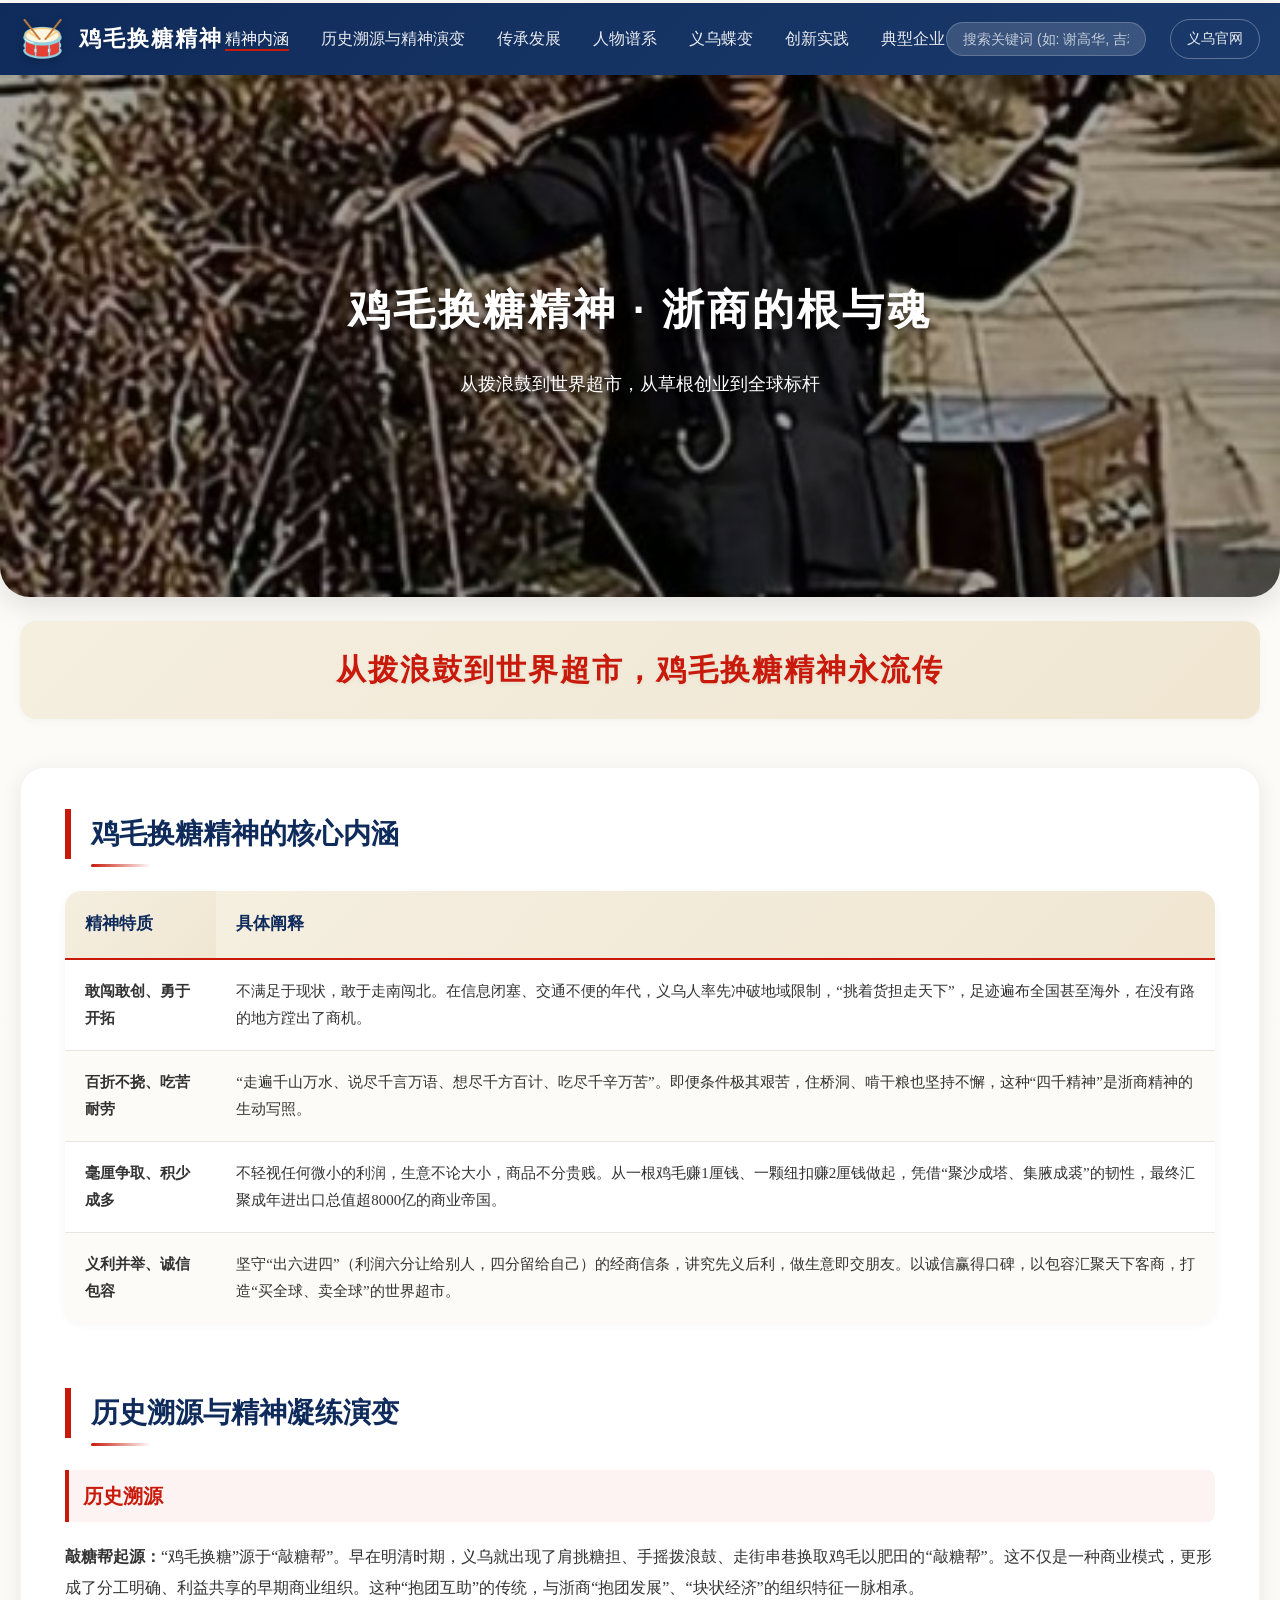
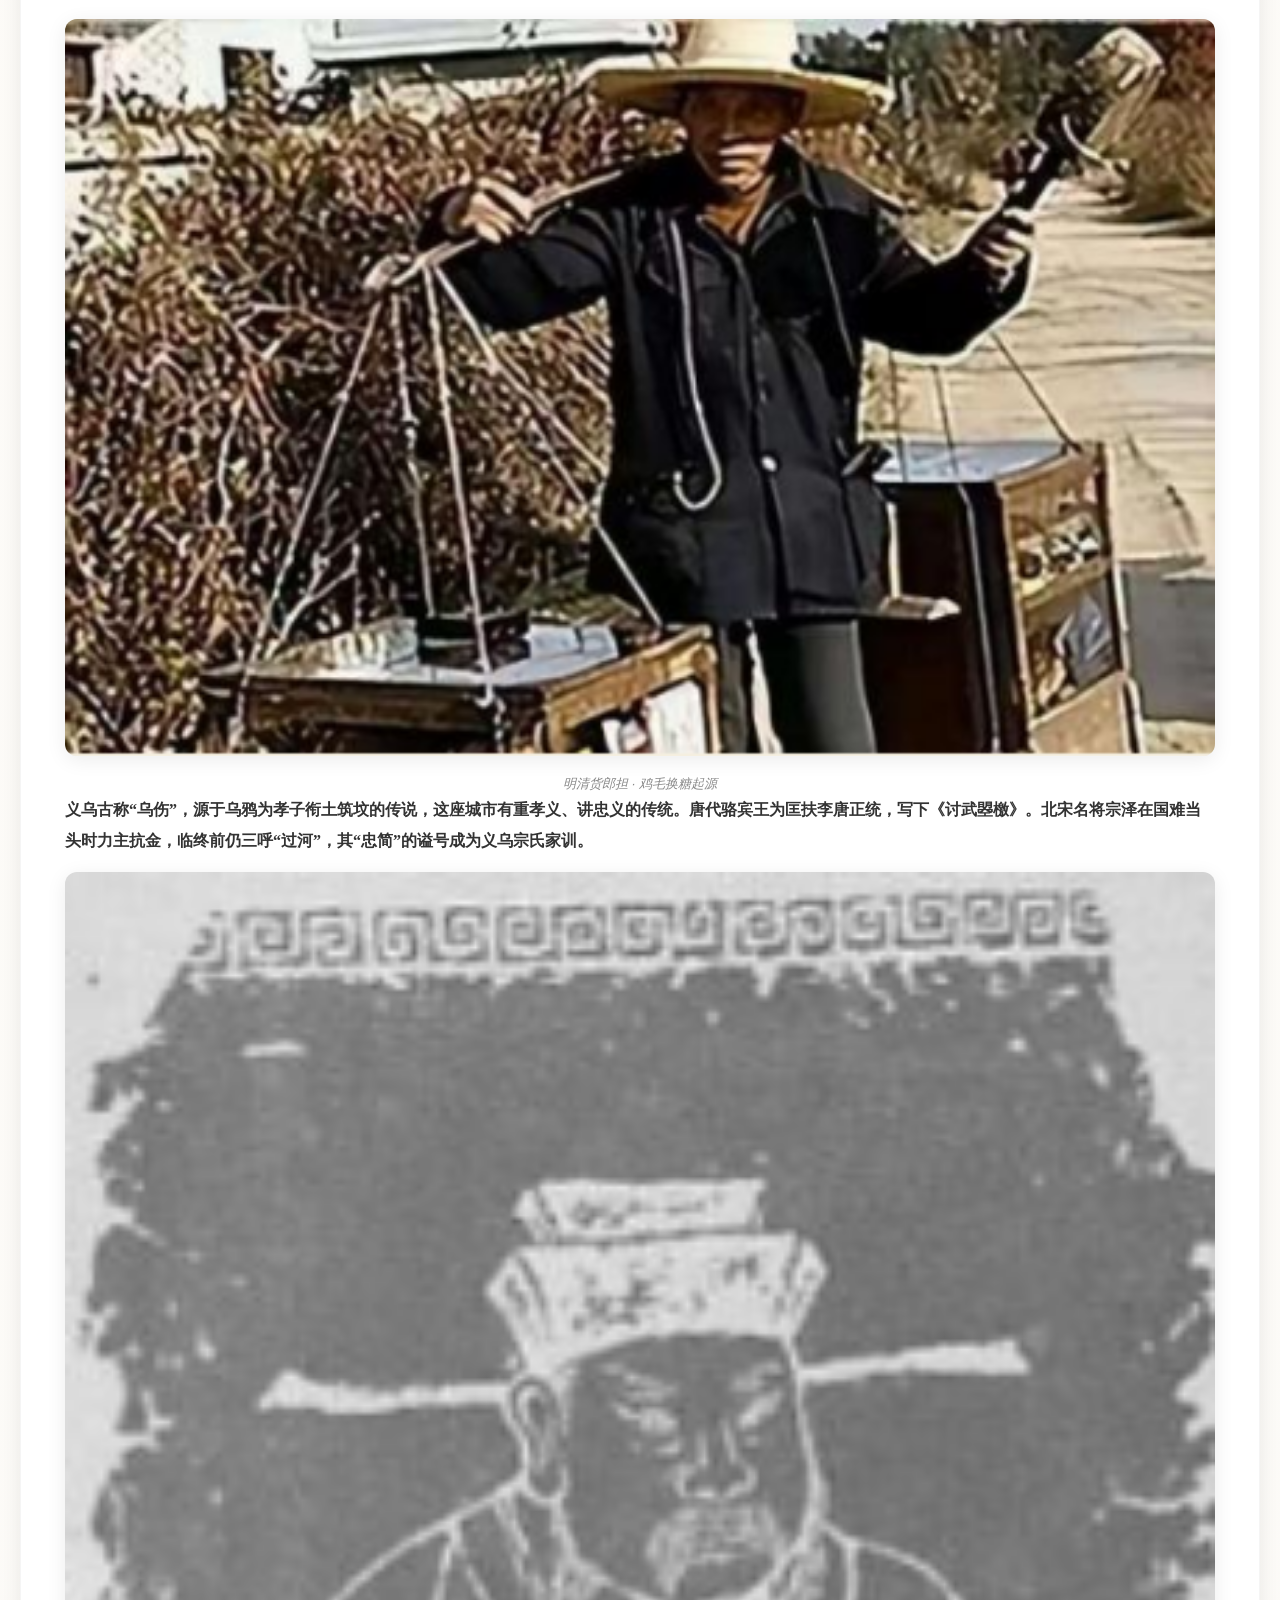
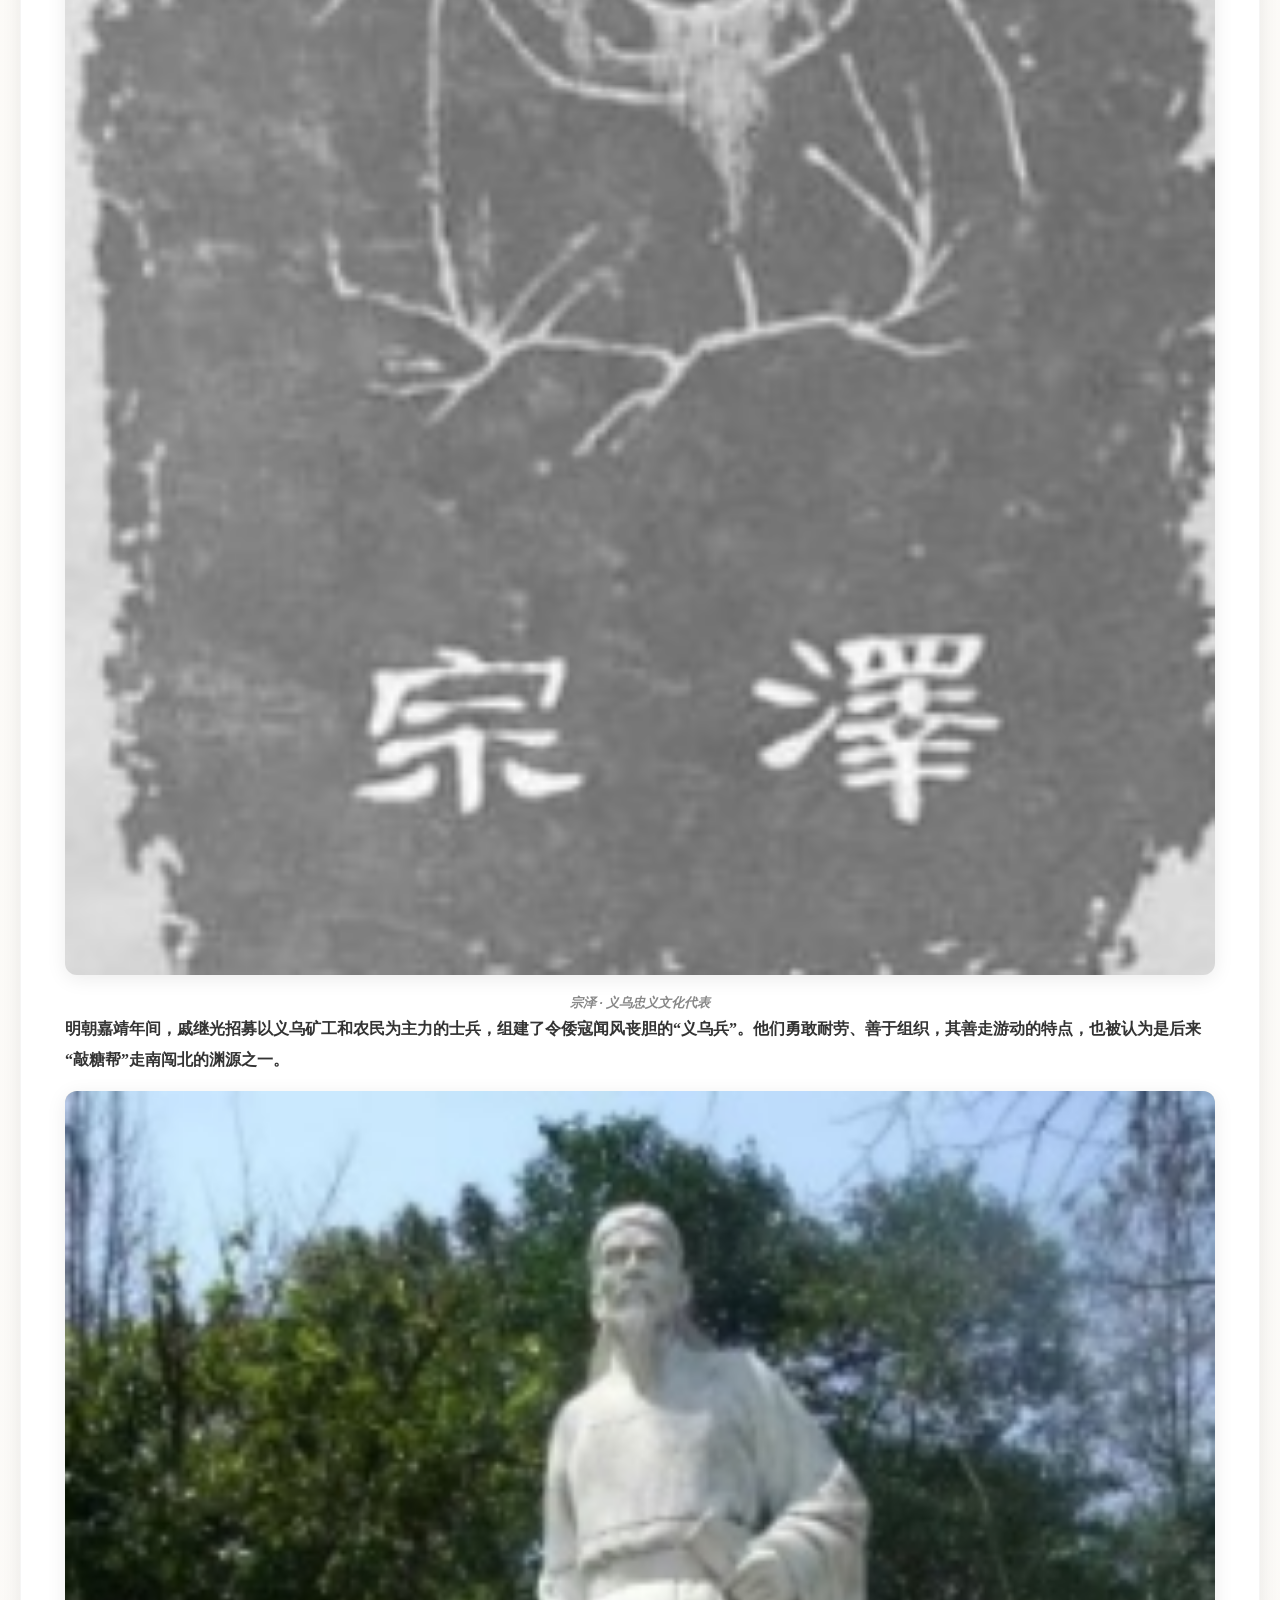
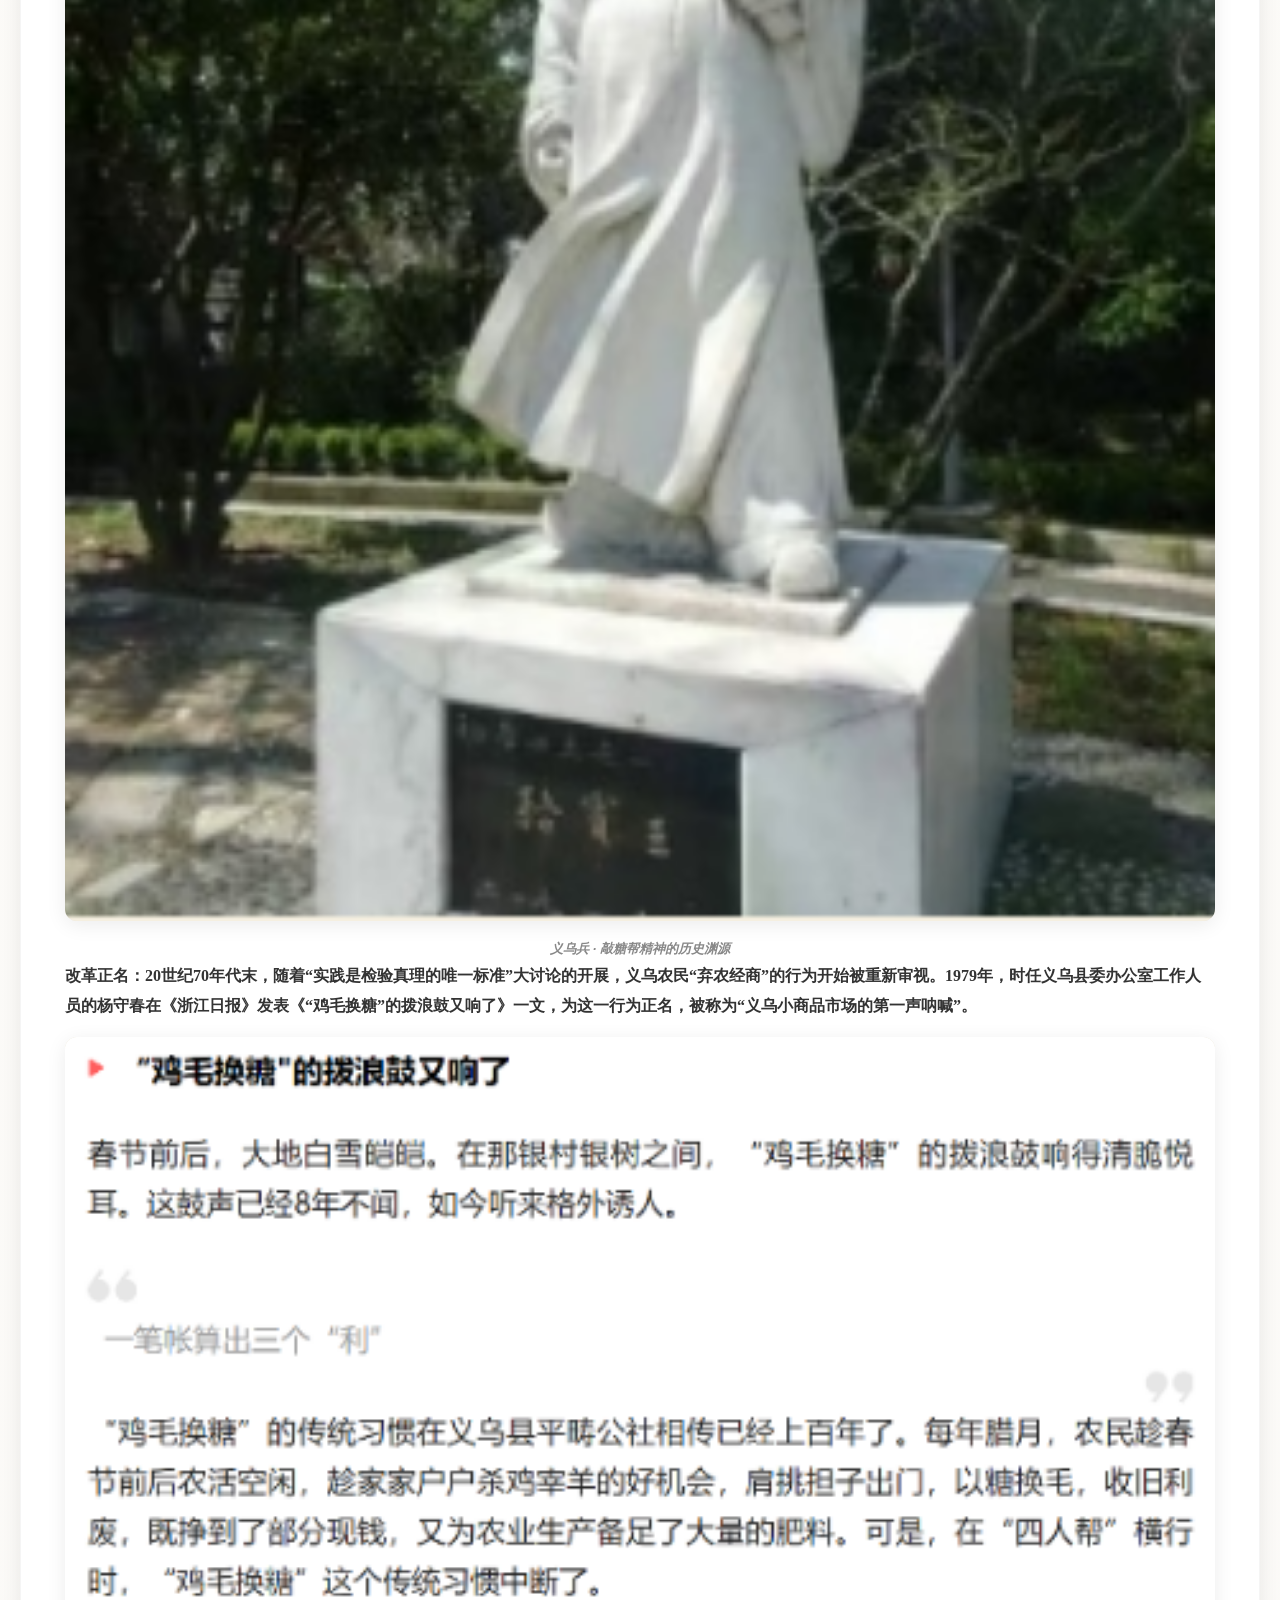
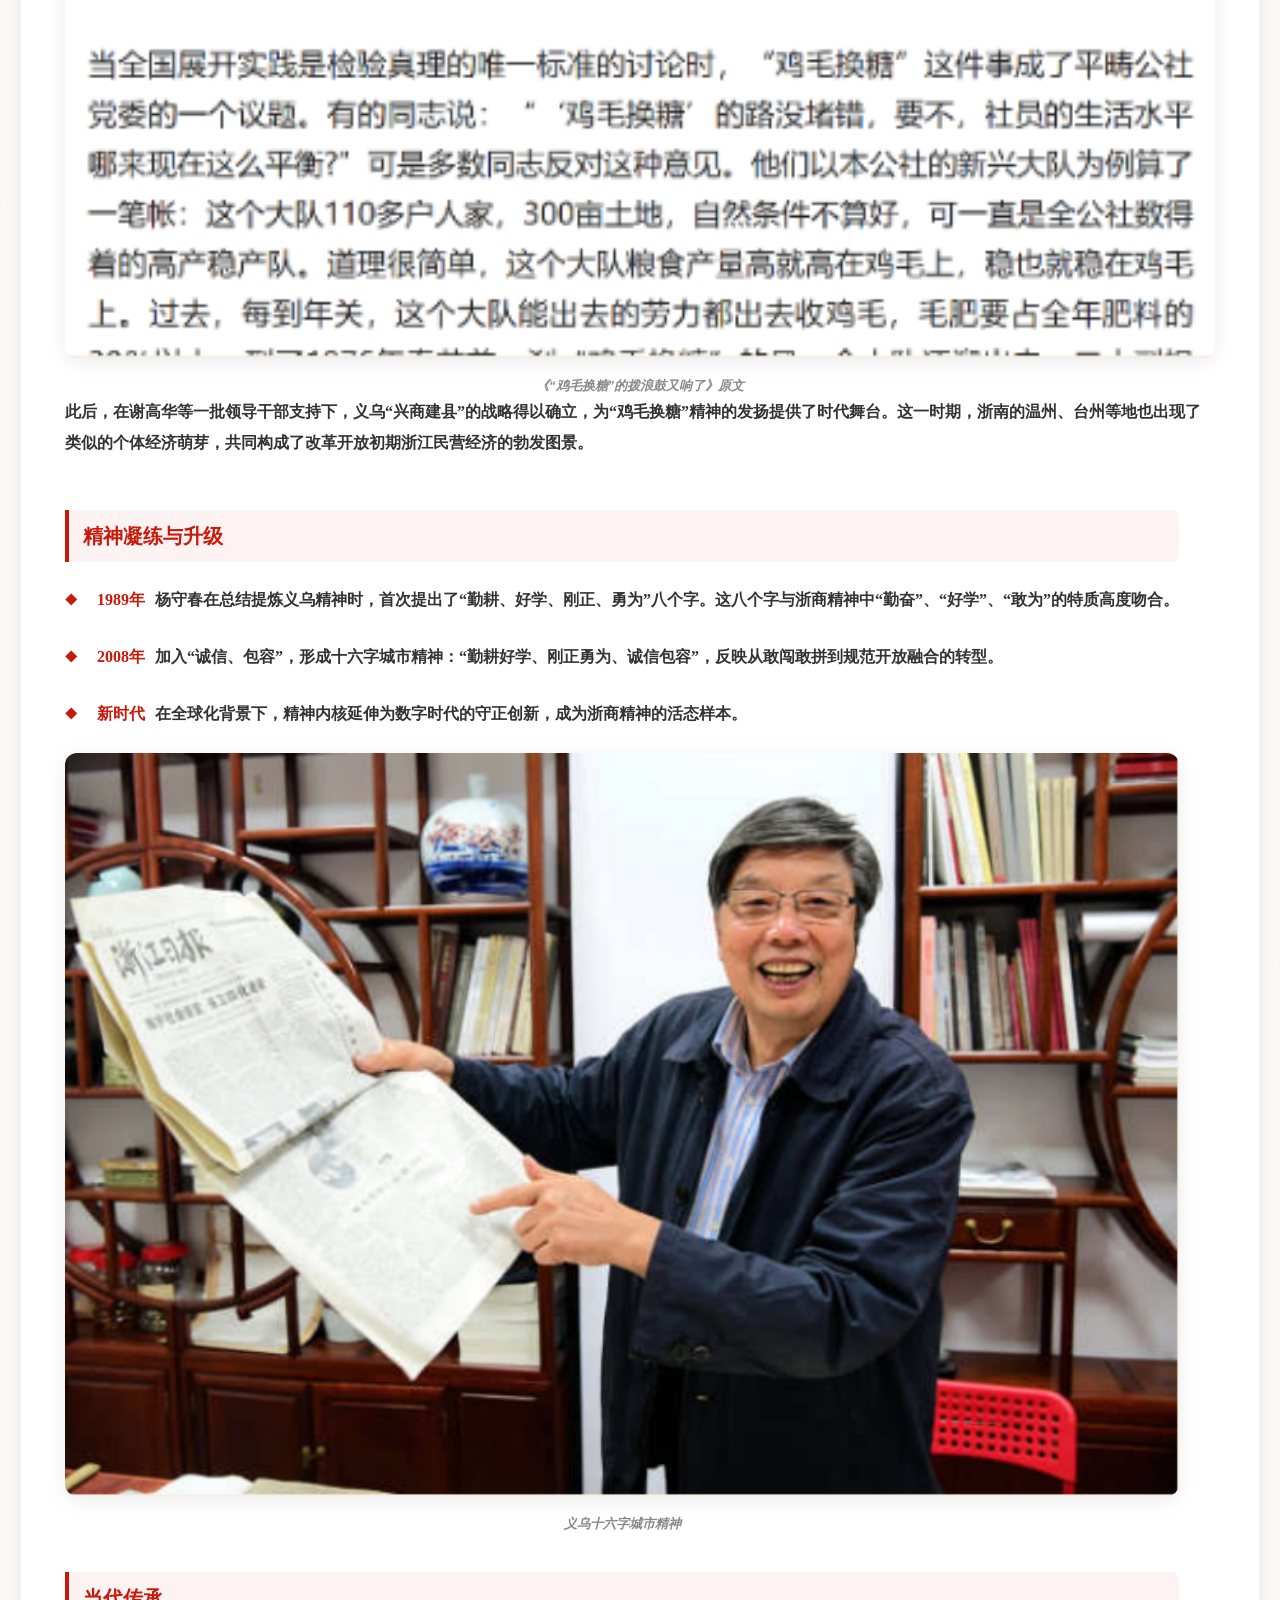
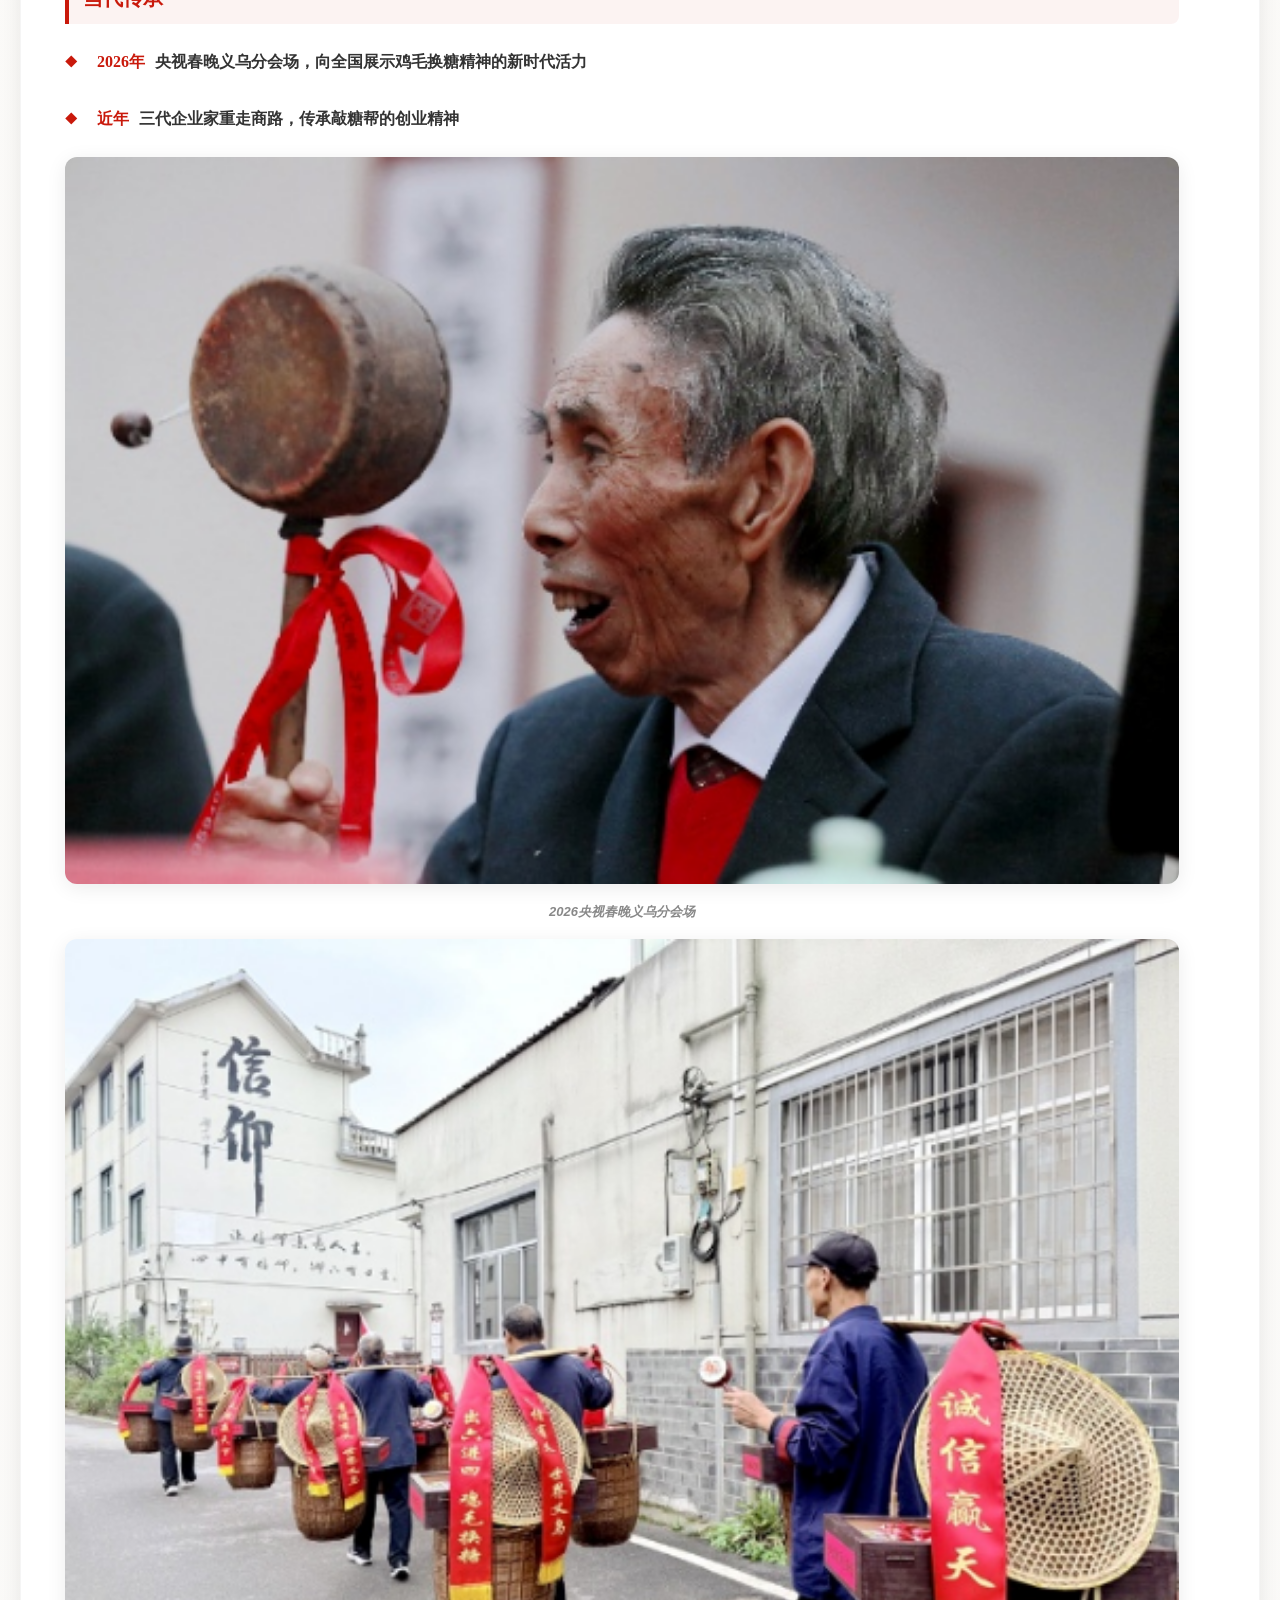
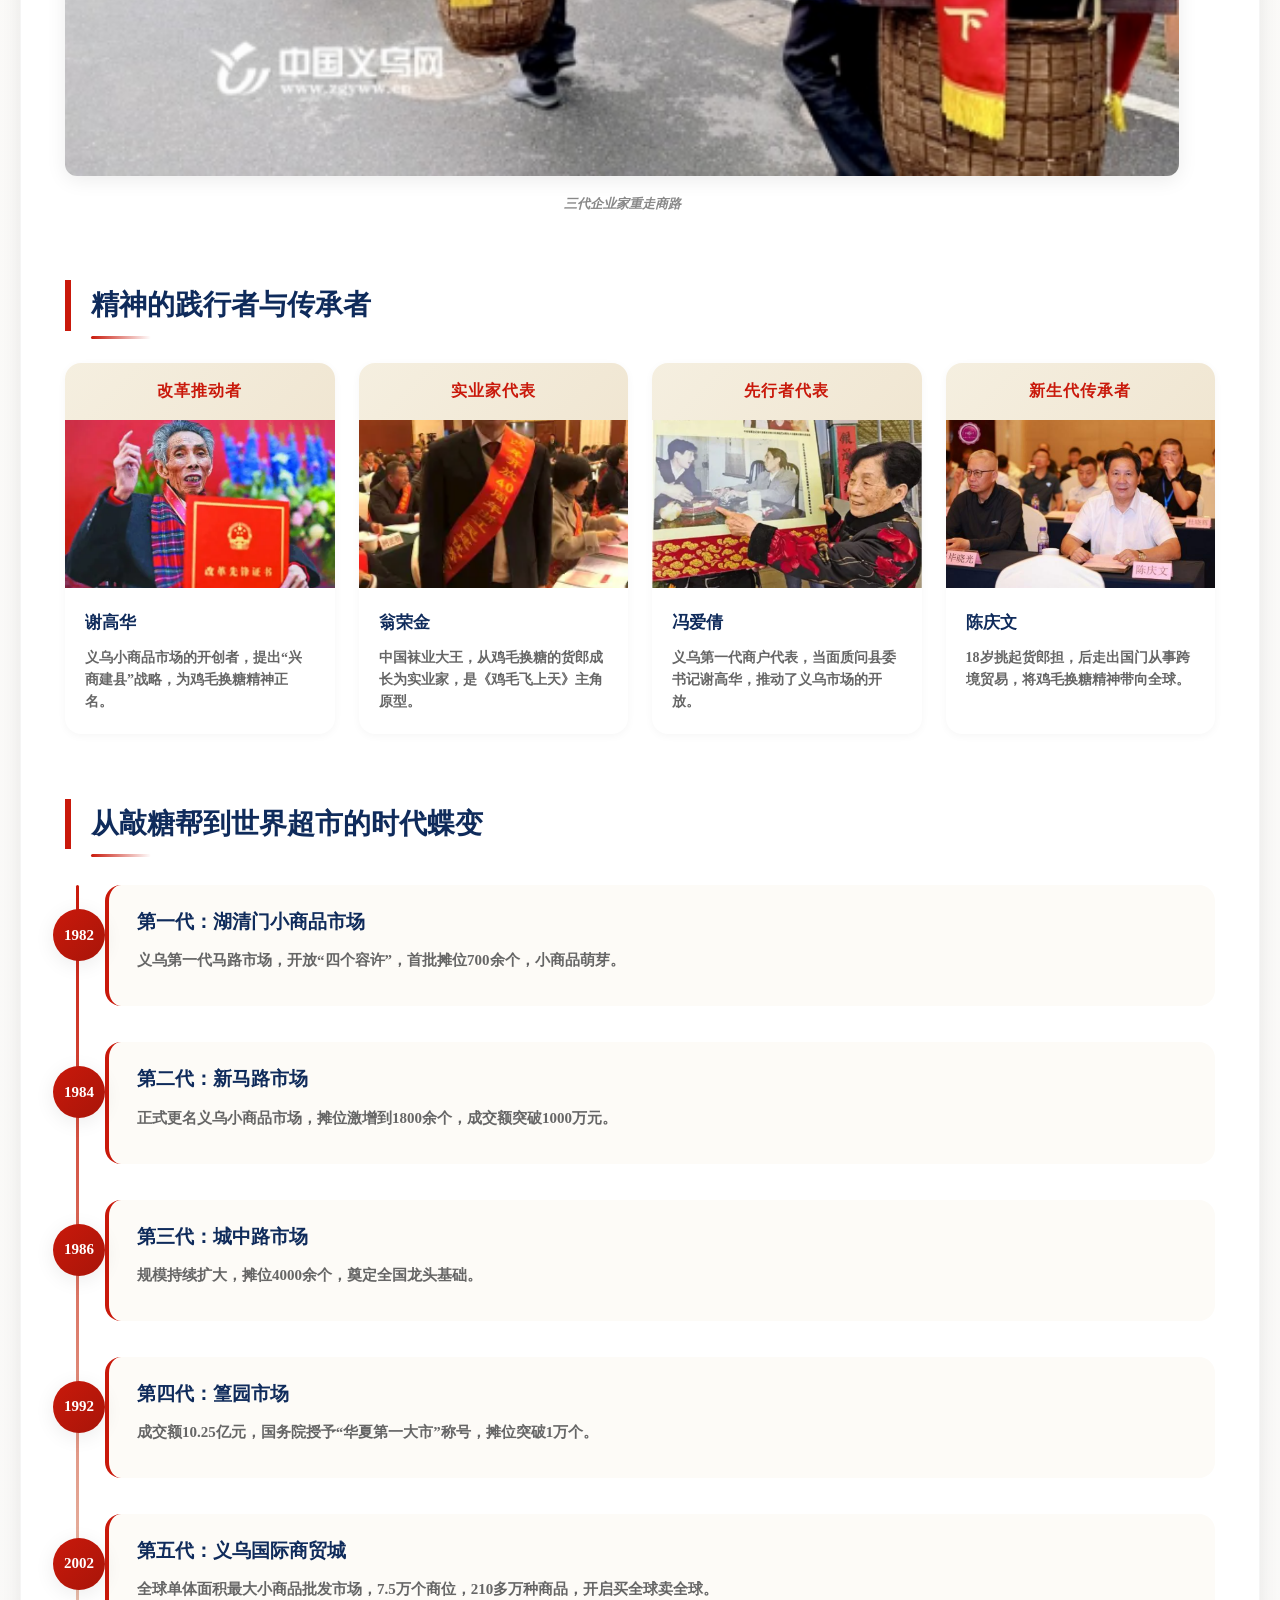
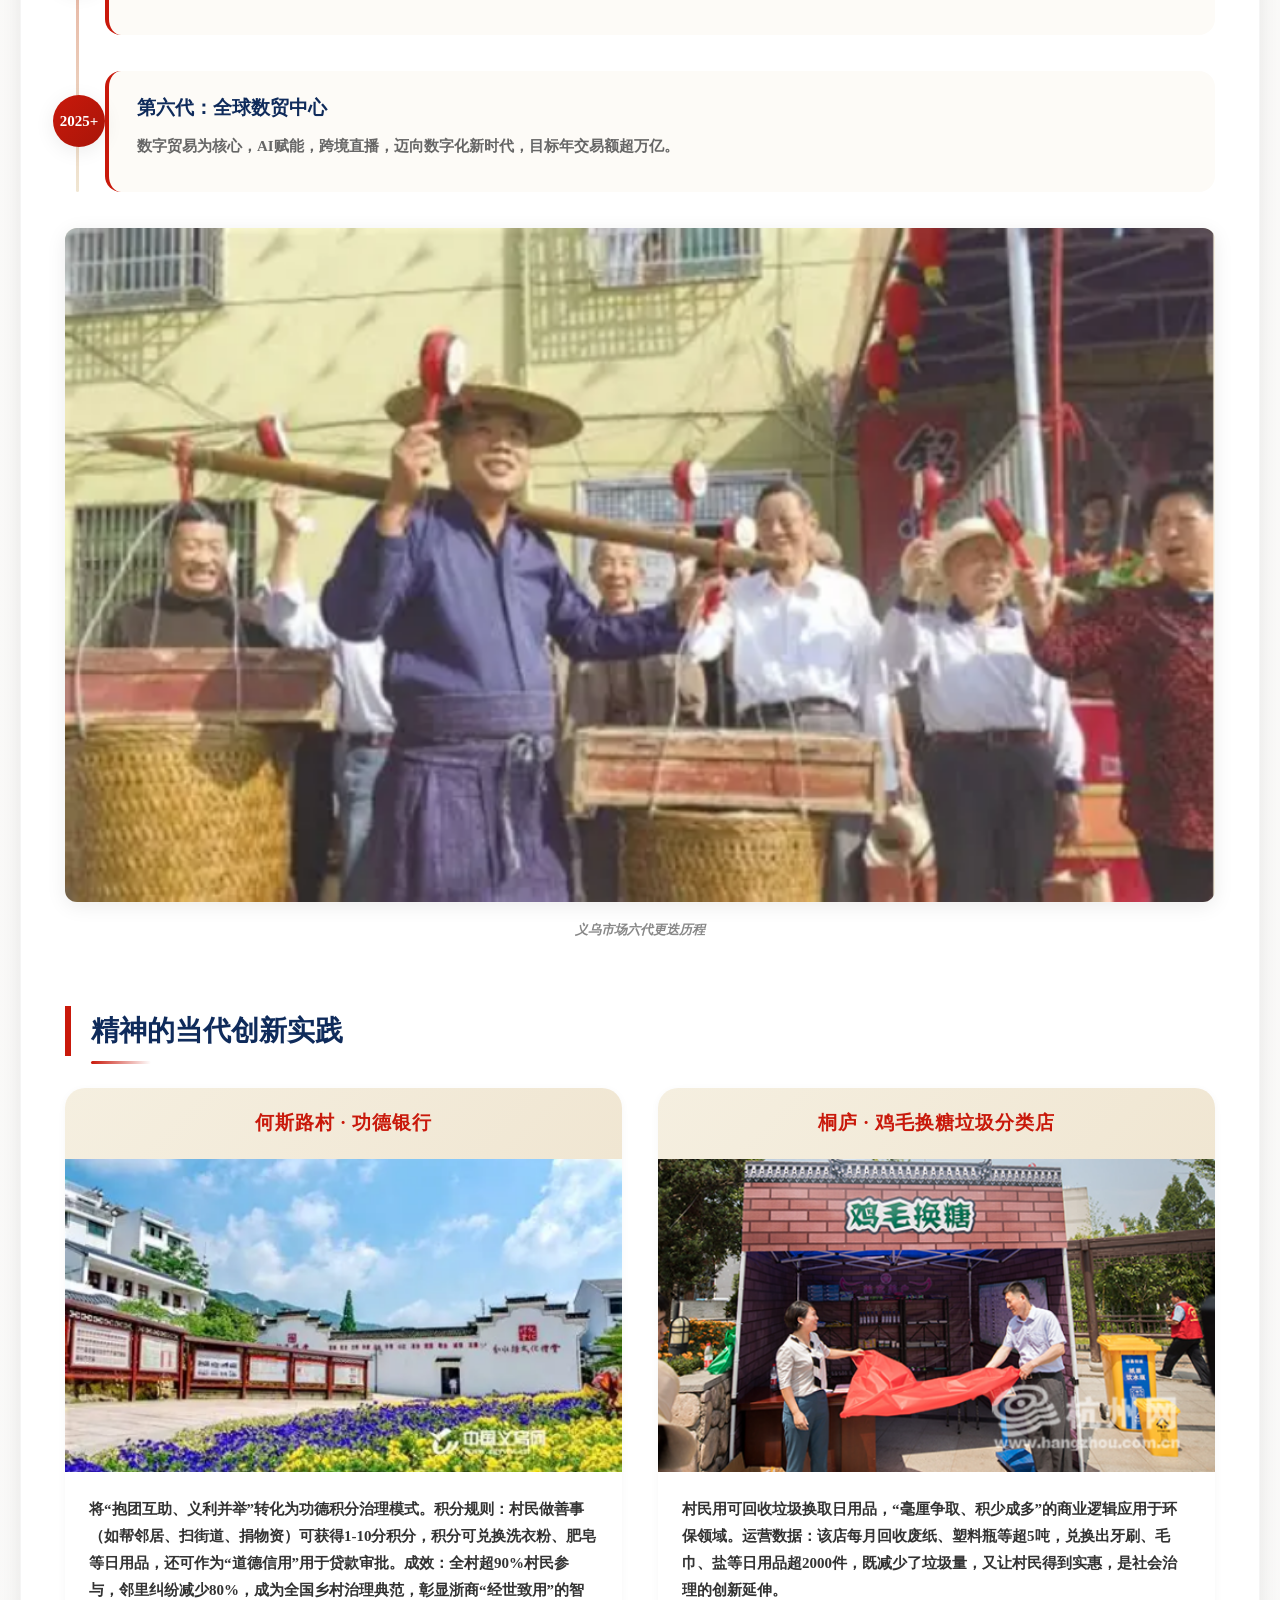
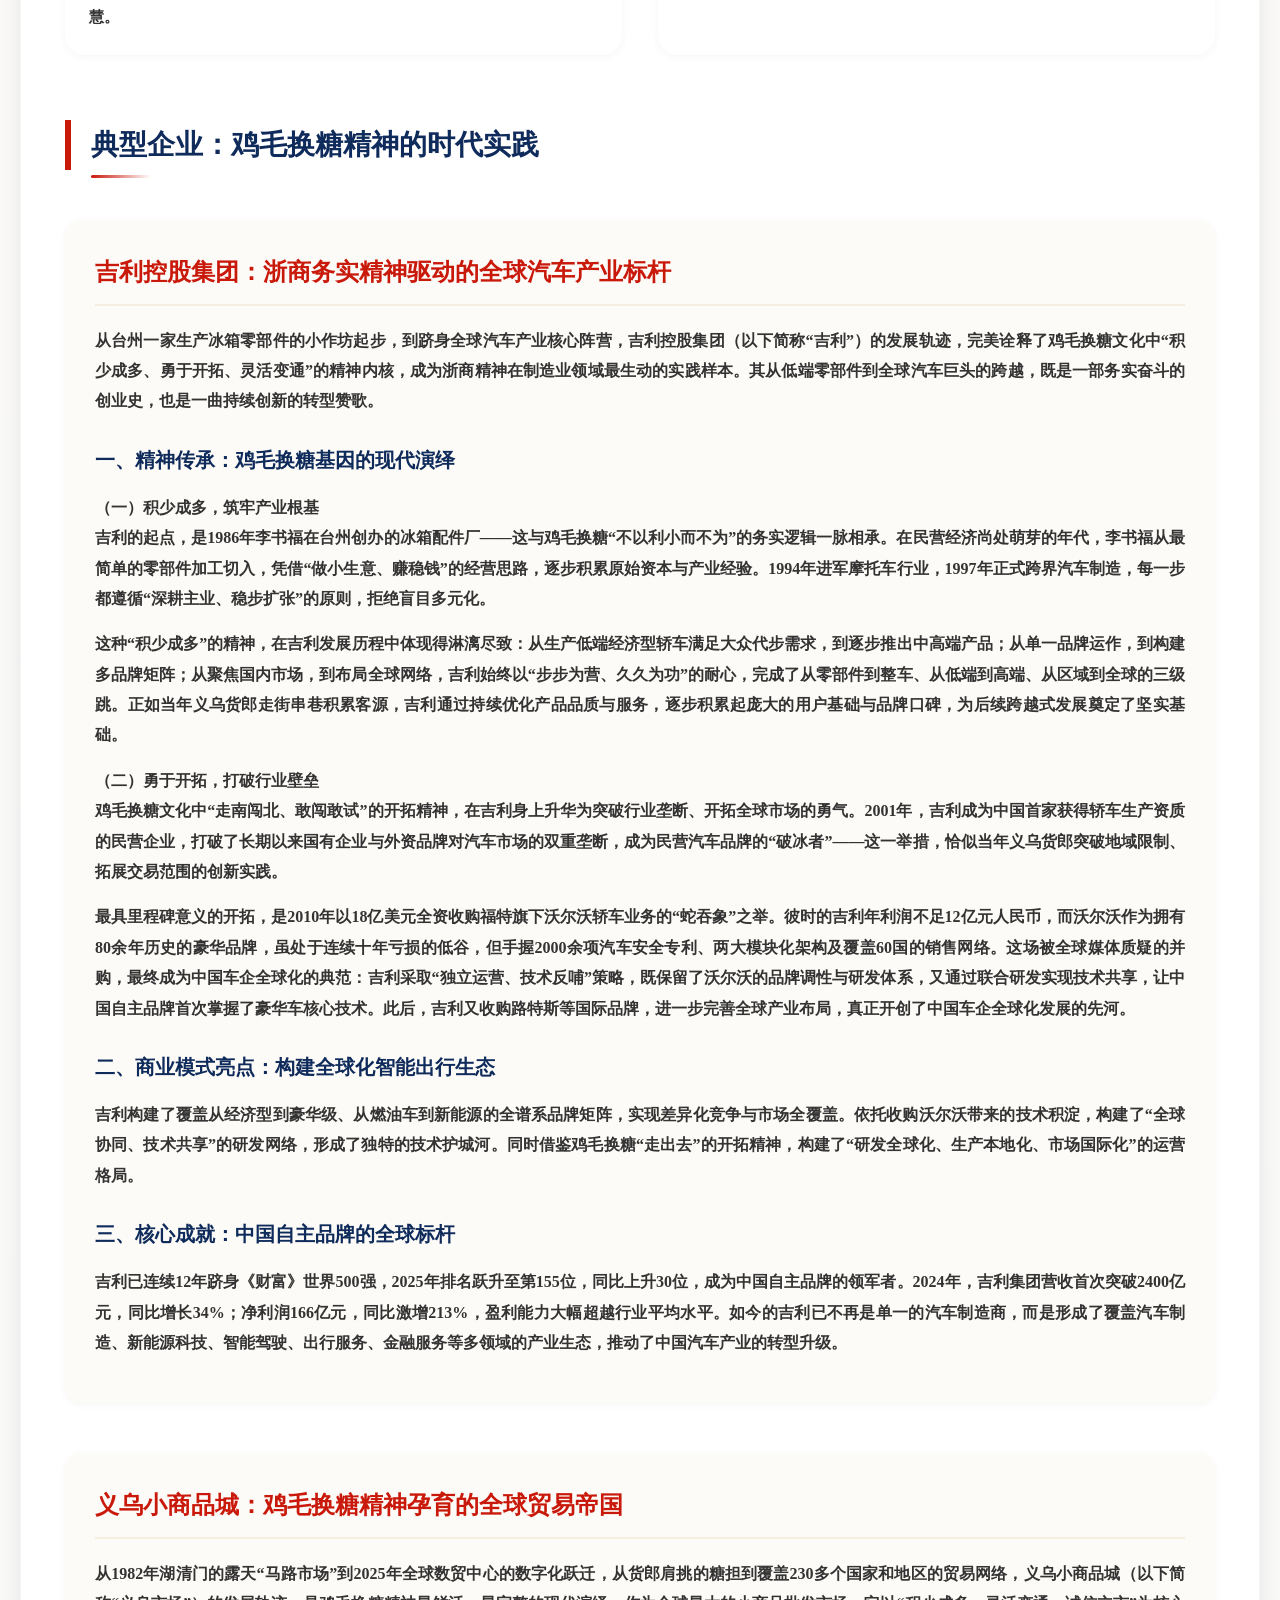
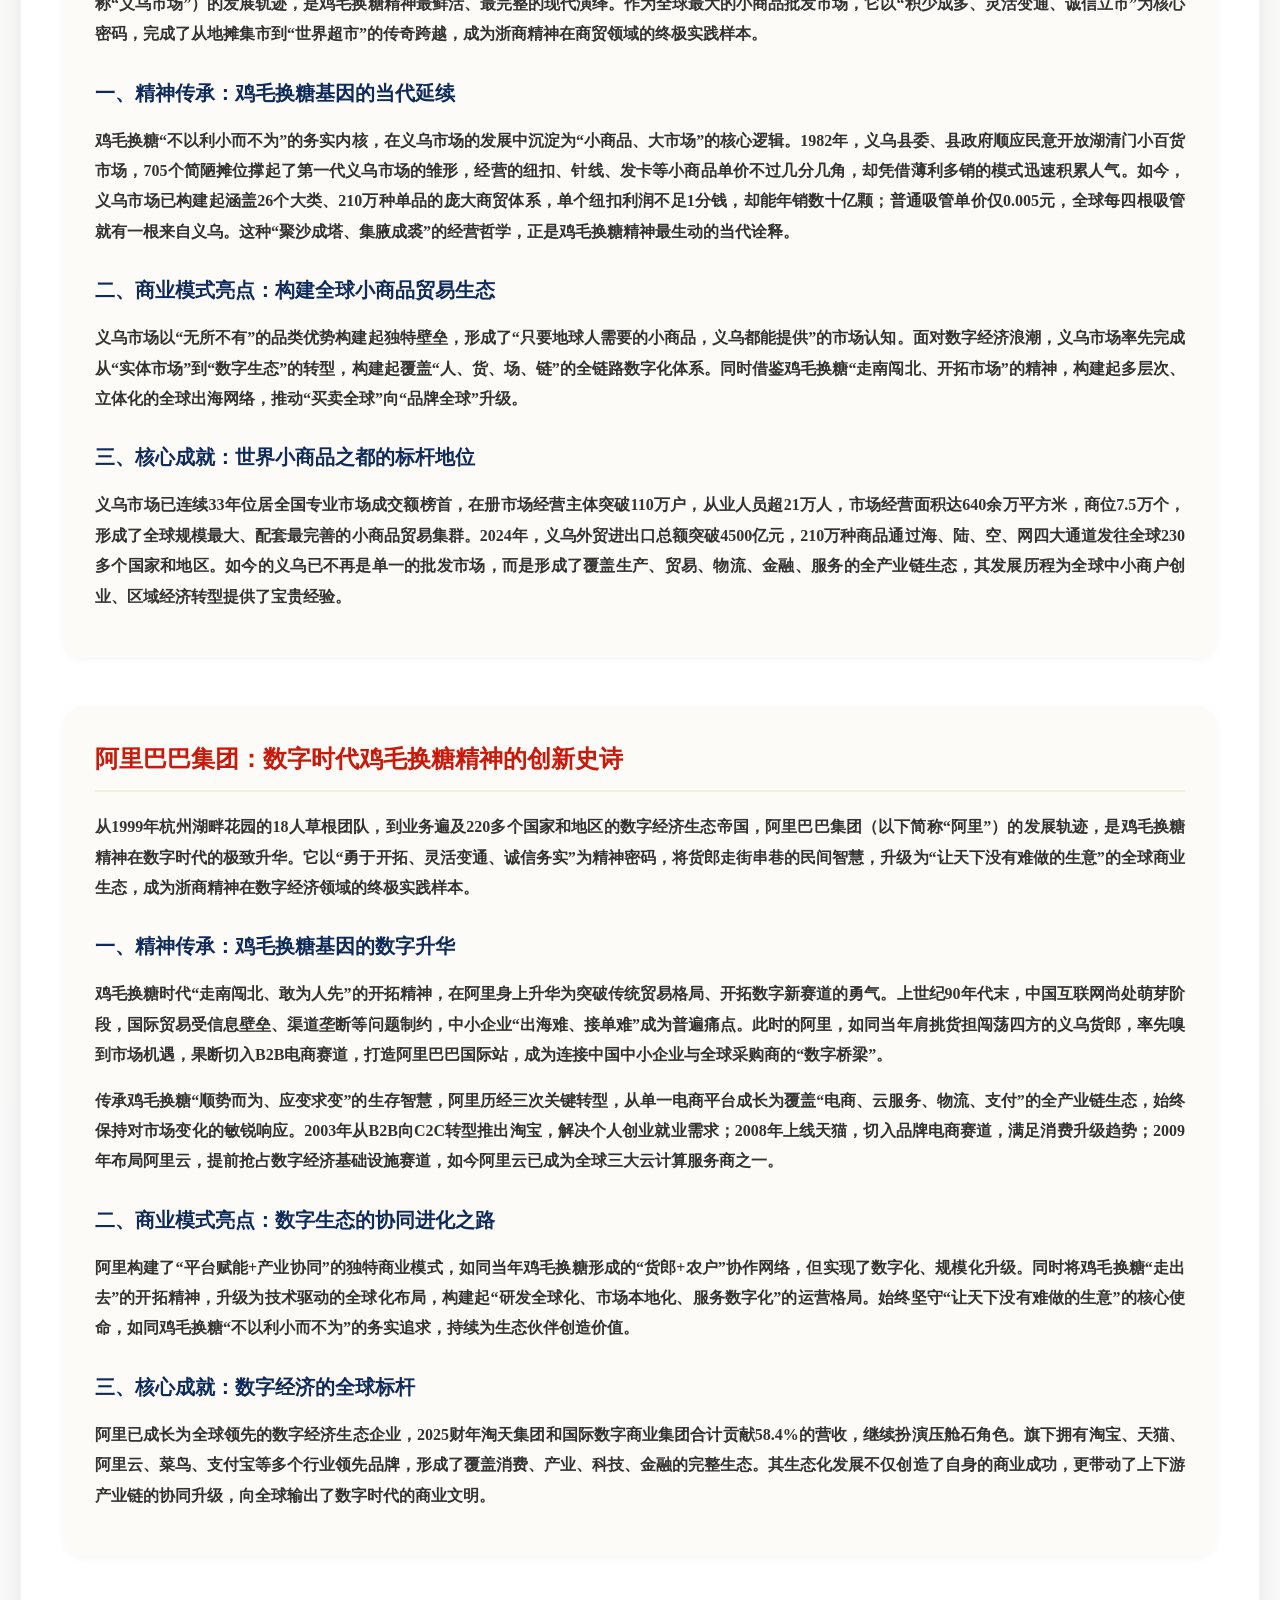
<file: 网站代码/index.html>
<!DOCTYPE html>
<html lang="zh-CN">
<head>
    <meta charset="UTF-8">
    <meta name="viewport" content="width=device-width, initial-scale=1.0, user-scalable=yes">
    <title>鸡毛换糖精神 | 义乌 · 从拨浪鼓到世界超市</title>
    <style>
        /* ========== CSS变量 ========== */
        :root {
            --primary-blue: #0F2B5B;
            --primary-red: #C9190B;
            --warm-yellow: #F5EFE0;
            --text-dark: #333333;
            --text-light: #666666;
            --bg-light: #F8F8F8;
            --white: #FFFFFF;
            --shadow-sm: 0 2px 8px rgba(0,0,0,0.04);
            --shadow-md: 0 4px 20px rgba(0,0,0,0.08);
            --shadow-lg: 0 8px 30px rgba(0,0,0,0.12);
            --transition: all 0.3s cubic-bezier(0.4, 0, 0.2, 1);
        }

        /* ========== 全局重置 & 基础 ========== */
        * {
            margin: 0;
            padding: 0;
            box-sizing: border-box;
        }

        html {
            scroll-behavior: smooth;
        }

        body {
            background: linear-gradient(180deg, #FDFBF7 0%, #F8F8F8 100%);
            font-family: 'SimSun', '宋体', 'Times New Roman', serif;
            color: var(--text-dark);
            line-height: 1.8;
            overflow-x: hidden;
        }

        h1, h2, h3, h4, .nav-menu, .logo-text, .section-title, .card-title, .table-header, .timeline-year, .footer-slogan {
            font-family: 'PingFang SC', 'Microsoft YaHei', '黑体', 'Helvetica Neue', sans-serif;
            font-weight: 600;
        }

        .small-text, .search-box input::placeholder, .img-caption, .footer-links {
            font-family: 'Microsoft YaHei', '微软雅黑', 'Segoe UI', sans-serif;
        }

        .container {
            max-width: 1400px;
            margin: 0 auto;
            padding: 0 20px;
        }

        /* 修复fade-in空白bug：兜底默认可见 */
        .fade-in {
            opacity: 1;
            transform: translateY(0);
            transition: opacity 0.8s ease, transform 0.8s ease;
        }
        .fade-in.visible {
            opacity: 1;
            transform: translateY(0);
        }

        img {
            max-width: 100%;
            height: auto;
            display: block;
            image-rendering: -webkit-optimize-contrast;
            image-rendering: crisp-edges;
            image-rendering: auto;
            -webkit-font-smoothing: antialiased;
            -moz-osx-font-smoothing: grayscale;
            transform: translateZ(0);
        }

        /* ========== 顶部进度条 ========== */
        #progressBar {
            position: fixed;
            top: 0;
            left: 0;
            width: 0%;
            height: 3px;
            background: linear-gradient(90deg, var(--primary-red), var(--primary-blue));
            z-index: 10000;
            transition: width 0.1s ease;
        }

        /* ========== 顶部导航栏 ========== */
        .top-nav {
            position: fixed;
            top: 3px;
            left: 0;
            width: 100%;
            background: linear-gradient(135deg, var(--primary-blue) 0%, #1a3a6b 100%);
            z-index: 1000;
            box-shadow: var(--shadow-md);
            height: 72px;
            display: flex;
            align-items: center;
            transition: var(--transition);
        }
        .top-nav.scrolled {
            height: 64px;
            box-shadow: var(--shadow-lg);
        }
        .nav-container {
            width: 100%;
            max-width: 1400px;
            margin: 0 auto;
            padding: 0 20px;
            display: flex;
            justify-content: space-between;
            align-items: center;
        }
        .logo-area {
            display: flex;
            align-items: center;
            gap: 14px;
        }
        .logo-icon {
            font-size: 36px;
            filter: drop-shadow(0 2px 4px rgba(0,0,0,0.2));
        }
        .logo-text {
            font-size: 22px;
            font-weight: 700;
            color: var(--white);
            letter-spacing: 2px;
            text-shadow: 0 2px 4px rgba(0,0,0,0.1);
        }
        .nav-menu {
            display: flex;
            gap: 32px;
            list-style: none;
        }
        .nav-menu li a {
            color: rgba(255,255,255,0.9);
            text-decoration: none;
            font-size: 16px;
            font-weight: 500;
            position: relative;
            padding: 4px 0;
            transition: var(--transition);
        }
        .nav-menu li a::after {
            content: '';
            position: absolute;
            bottom: 0;
            left: 0;
            width: 0;
            height: 2px;
            background: var(--primary-red);
            transition: width 0.3s ease;
        }
        .nav-menu li a:hover,
        .nav-menu li a.active {
            color: var(--white);
        }
        .nav-menu li a:hover::after,
        .nav-menu li a.active::after {
            width: 100%;
        }
        .nav-right {
            display: flex;
            align-items: center;
            gap: 24px;
        }
        .search-box input {
            padding: 8px 16px;
            border-radius: 30px;
            border: 1px solid rgba(255,255,255,0.2);
            background: rgba(255,255,255,0.15);
            color: var(--white);
            font-size: 14px;
            width: 200px;
            outline: none;
            backdrop-filter: blur(10px);
            transition: var(--transition);
        }
        .search-box input::placeholder {
            color: rgba(255,255,255,0.7);
        }
        .search-box input:focus {
            background: rgba(255,255,255,0.25);
            border-color: rgba(255,255,255,0.4);
            width: 220px;
        }
        .quick-link {
            color: rgba(255,255,255,0.9);
            text-decoration: none;
            font-size: 14px;
            font-weight: 500;
            padding: 6px 16px;
            border: 1px solid rgba(255,255,255,0.3);
            border-radius: 20px;
            transition: var(--transition);
        }
        .quick-link:hover {
            background: var(--primary-red);
            border-color: var(--primary-red);
            color: var(--white);
        }
        .mobile-menu-btn {
            display: none;
            font-size: 30px;
            color: var(--white);
            cursor: pointer;
            transition: var(--transition);
        }
        .mobile-menu-btn:hover {
            transform: scale(1.1);
        }
        .mobile-nav {
            display: none;
            flex-direction: column;
            background: linear-gradient(180deg, var(--primary-blue) 0%, #1a3a6b 100%);
            position: absolute;
            top: 72px;
            left: 0;
            width: 100%;
            padding: 24px;
            gap: 18px;
            z-index: 999;
            box-shadow: var(--shadow-lg);
        }
        .mobile-nav a {
            color: var(--white);
            text-decoration: none;
            font-size: 16px;
            padding: 10px 0;
            border-bottom: 1px solid rgba(255,255,255,0.15);
            transition: var(--transition);
        }
        .mobile-nav a:hover {
            color: var(--primary-red);
            padding-left: 8px;
        }

        /* ========== 首屏banner ========== */
        .hero {
            margin-top: 75px;
            position: relative;
            width: 100%;
            height: 58vh;
            min-height: 480px;
            overflow: hidden;
            border-radius: 0 0 30px 30px;
            box-shadow: var(--shadow-lg);
            background: linear-gradient(rgba(0,0,0,0.3), rgba(0,0,0,0.3)), url('1 - 历史渊源 - 敲糖帮起源 1.png');
            background-size: cover;
            background-position: center;
            display: flex;
            align-items: center;
            justify-content: center;
        }
        .hero-title {
            color: var(--white);
            font-size: 42px;
            font-weight: 700;
            text-align: center;
            text-shadow: 0 4px 8px rgba(0,0,0,0.5);
            letter-spacing: 3px;
            padding: 0 20px;
        }
        .hero-subtitle {
            color: var(--white);
            font-size: 18px;
            text-align: center;
            margin-top: 20px;
            text-shadow: 0 2px 4px rgba(0,0,0,0.5);
        }
        .hero-bottom-banner {
            background: linear-gradient(135deg, var(--warm-yellow) 0%, #F0E6D2 100%);
            padding: 22px 0;
            text-align: center;
            margin-top: 24px;
            border-radius: 16px;
            box-shadow: var(--shadow-sm);
        }
        .hero-bottom-banner p {
            font-size: 30px;
            font-weight: 700;
            color: var(--primary-red);
            font-family: 'PingFang SC', 'Microsoft YaHei', sans-serif;
            letter-spacing: 2px;
            text-shadow: 0 2px 4px rgba(0,0,0,0.05);
        }

        /* ========== 主内容区 ========== */
        .main-layout {
            max-width: 1400px;
            margin: 48px auto 0;
            padding: 0 20px;
            position: relative;
        }
        .main-content {
            width: 100%;
            background: var(--white);
            border-radius: 24px;
            padding: 40px 44px;
            box-shadow: var(--shadow-md);
            border: 1px solid rgba(0,0,0,0.04);
            overflow: visible;
        }
        .content-block {
            margin-bottom: 64px;
            /* 关键修复：确保锚点跳转不被导航栏遮挡 */
            scroll-margin-top: 100px !important;
            padding-top: 1px; /* 防止margin塌陷 */
        }
        .block-title {
            font-size: 28px;
            font-weight: 700;
            color: var(--primary-blue);
            margin-bottom: 32px;
            border-left: 6px solid var(--primary-red);
            padding-left: 20px;
            position: relative;
        }
        .block-title::after {
            content: '';
            position: absolute;
            bottom: -8px;
            left: 20px;
            width: 60px;
            height: 3px;
            background: linear-gradient(90deg, var(--primary-red) 0%, transparent 100%);
            border-radius: 2px;
        }

        /* 典型企业板块专属样式 */
        .enterprise-section {
            margin: 50px 0;
            padding: 30px;
            background: #fdfbf7;
            border-radius: 16px;
            box-shadow: var(--shadow-sm);
        }
        .enterprise-title {
            font-size: 24px;
            color: var(--primary-red);
            margin: 0 0 20px 0;
            padding-bottom: 10px;
            border-bottom: 2px solid var(--warm-yellow);
        }
        .enterprise-subtitle {
            font-size: 20px;
            color: var(--primary-blue);
            margin: 25px 0 15px 0;
            font-weight: 600;
        }
        .enterprise-paragraph {
            margin: 15px 0;
            line-height: 1.9;
            color: var(--text-dark);
            text-align: justify;
        }

        .spirit-table {
            width: 100%;
            border-collapse: separate;
            border-spacing: 0;
            border-radius: 16px;
            overflow: hidden;
            box-shadow: var(--shadow-sm);
        }
        .spirit-table th {
            background: linear-gradient(135deg, var(--warm-yellow) 0%, #F0E6D2 100%);
            font-weight: 700;
            font-size: 17px;
            padding: 18px 20px;
            text-align: left;
            color: var(--primary-blue);
            border-bottom: 2px solid var(--primary-red);
        }
        .spirit-table td {
            padding: 18px 20px;
            border-bottom: 1px solid #EAE6DF;
            font-size: 15px;
            vertical-align: top;
            color: var(--text-dark);
            transition: var(--transition);
        }
        .spirit-table tr:last-child td {
            border-bottom: none;
        }
        .spirit-table tr:nth-child(even) {
            background-color: #FDFBF7;
        }
        .spirit-table tr:hover td {
            background-color: rgba(201, 25, 11, 0.05);
        }

        .two-columns {
            display: flex;
            gap: 36px;
            flex-wrap: wrap;
        }
        .col {
            flex: 1;
            min-width: 260px;
        }
        .sub-title {
            font-size: 20px;
            font-weight: 600;
            color: var(--primary-red);
            margin-bottom: 20px;
            border-left: 4px solid var(--primary-red);
            padding-left: 14px;
            background: rgba(201, 25, 11, 0.05);
            padding-top: 8px;
            padding-bottom: 8px;
            border-radius: 0 8px 8px 0;
        }
        .history-text p {
            margin-bottom: 16px;
            line-height: 1.9;
            color: var(--text-dark);
        }
        .timeline-evolve {
            list-style: none;
        }
        .timeline-evolve li {
            position: relative;
            padding-left: 32px;
            margin-bottom: 24px;
            padding-top: 4px;
        }
        .timeline-evolve li:before {
            content: "◆";
            color: var(--primary-red);
            font-size: 12px;
            position: absolute;
            left: 0;
            top: 8px;
        }
        .time-year {
            font-weight: 700;
            color: var(--primary-red);
            margin-right: 10px;
            font-size: 16px;
        }
        .img-placeholder {
            width: 100%;
            border-radius: 12px;
            margin: 16px 0;
            box-shadow: var(--shadow-md);
            min-height: 180px;
            object-fit: cover;
            background-color: #EAE6DF;
            transition: var(--transition);
            background-image: url('data:image/svg+xml;utf8,<svg xmlns="http://www.w3.org/2000/svg" width="400" height="300" viewBox="0 0 400 300"><rect fill="%23F5EFE0" width="400" height="300"/><text x="50%" y="45%" text-anchor="middle" font-family="Microsoft YaHei" font-size="40" fill="%23C9190B">🥁</text><text x="50%" y="65%" text-anchor="middle" font-family="Microsoft YaHei" font-size="16" fill="%23666">鸡毛换糖主题图片</text></svg>');
            background-size: cover;
            background-position: center;
        }
        .img-placeholder:hover {
            transform: translateY(-4px);
            box-shadow: var(--shadow-lg);
        }
        .img-caption {
            font-size: 13px;
            color: #888;
            text-align: center;
            margin-top: 10px;
            font-style: italic;
        }

        .card-grid {
            display: grid;
            grid-template-columns: repeat(4, 1fr);
            gap: 24px;
        }
        .person-card {
            border: none;
            border-radius: 16px;
            overflow: hidden;
            transition: var(--transition);
            background: var(--white);
            box-shadow: var(--shadow-sm);
            cursor: pointer;
            position: relative;
        }
        .person-card:hover {
            transform: translateY(-8px);
            box-shadow: var(--shadow-lg);
        }
        .card-category {
            background: linear-gradient(135deg, var(--warm-yellow) 0%, #F0E6D2 100%);
            text-align: center;
            font-weight: 700;
            color: var(--primary-red);
            padding: 14px;
            font-size: 16px;
            letter-spacing: 1px;
        }
        .card-img {
            width: 100%;
            aspect-ratio: 16 / 10;
            object-fit: cover;
            background-color: #ddd;
            background-image: url('data:image/svg+xml;utf8,<svg xmlns="http://www.w3.org/2000/svg" width="400" height="250" viewBox="0 0 400 250"><rect fill="%23ddd" width="400" height="250"/><text x="50%" y="50%" text-anchor="middle" font-family="Microsoft YaHei" font-size="30" fill="%23999">👤</text><text x="50%" y="70%" text-anchor="middle" font-family="Microsoft YaHei" font-size="14" fill="%23999">人物照片</text></svg>');
            background-size: cover;
            background-position: center;
        }
        .card-info {
            padding: 20px;
        }
        .card-info h4 {
            font-size: 17px;
            margin-bottom: 8px;
            color: var(--primary-blue);
        }
        .card-info p {
            font-size: 14px;
            color: var(--text-light);
            line-height: 1.6;
        }

        /* ========== 人物故事弹窗样式 ========== */
        .story-modal {
            position: fixed;
            top: 0;
            left: 0;
            width: 100%;
            height: 100%;
            background: rgba(0,0,0,0.6);
            backdrop-filter: blur(4px);
            display: flex;
            align-items: center;
            justify-content: center;
            z-index: 2000;
            opacity: 0;
            visibility: hidden;
            transition: var(--transition);
            padding: 20px;
        }
        .story-modal.visible {
            opacity: 1;
            visibility: visible;
        }
        .story-content {
            background: var(--white);
            border-radius: 24px;
            max-width: 800px;
            max-height: 85vh;
            width: 100%;
            overflow-y: auto;
            box-shadow: var(--shadow-lg);
            transform: scale(0.9);
            transition: var(--transition);
            position: relative;
        }
        .story-modal.visible .story-content {
            transform: scale(1);
        }
        .story-header {
            background: linear-gradient(135deg, var(--primary-blue) 0%, #1a3a6b 100%);
            color: var(--white);
            padding: 28px 32px;
            border-radius: 24px 24px 0 0;
            position: sticky;
            top: 0;
            z-index: 10;
        }
        .story-header h3 {
            font-size: 26px;
            font-weight: 700;
            margin-bottom: 8px;
        }
        .story-header .story-category {
            font-size: 14px;
            opacity: 0.9;
            font-family: 'Microsoft YaHei', sans-serif;
        }
        .story-close {
            position: absolute;
            top: 24px;
            right: 28px;
            font-size: 28px;
            cursor: pointer;
            opacity: 0.8;
            transition: var(--transition);
            line-height: 1;
        }
        .story-close:hover {
            opacity: 1;
            transform: rotate(90deg);
        }
        .story-body {
            padding: 32px;
            font-size: 16px;
            line-height: 2;
            color: var(--text-dark);
        }
        .story-body p {
            margin-bottom: 20px;
            text-align: justify;
        }
        .story-body p:last-child {
            margin-bottom: 0;
        }

        .timeline-market {
            position: relative;
            padding-left: 40px;
            margin: 36px 0;
        }
        .timeline-market:before {
            content: '';
            position: absolute;
            left: 11px;
            top: 0;
            bottom: 0;
            width: 3px;
            background: linear-gradient(180deg, var(--primary-red) 0%, #F0E6D2 100%);
            border-radius: 2px;
        }
        .market-item {
            position: relative;
            margin-bottom: 36px;
            padding: 20px;
            background: #FDFBF7;
            border-radius: 16px;
            border-left: 4px solid var(--primary-red);
            transition: var(--transition);
        }
        .market-item:hover {
            transform: translateX(8px);
            box-shadow: var(--shadow-md);
        }
        .market-year {
            position: absolute;
            left: -56px;
            top: 24px;
            width: 52px;
            height: 52px;
            background: linear-gradient(135deg, var(--primary-red) 0%, #a81509 100%);
            color: var(--white);
            border-radius: 50%;
            display: flex;
            align-items: center;
            justify-content: center;
            font-weight: 700;
            font-size: 15px;
            box-shadow: var(--shadow-md);
        }
        .market-content {
            margin-left: 8px;
            padding-bottom: 4px;
        }
        .market-name {
            font-weight: 700;
            font-size: 19px;
            color: var(--primary-blue);
            margin-bottom: 8px;
        }
        .market-desc {
            font-size: 15px;
            margin: 8px 0;
            color: var(--text-light);
        }
        .market-img {
            max-width: 85%;
            border-radius: 12px;
            margin-top: 16px;
            background-color: #EAE6DF;
            box-shadow: var(--shadow-sm);
            background-image: url('data:image/svg+xml;utf8,<svg xmlns="http://www.w3.org/2000/svg" width="400" height="250" viewBox="0 0 400 250"><rect fill="%23EAE6DF" width="400" height="250"/><text x="50%" y="50%" text-anchor="middle" font-family="Microsoft YaHei" font-size="30" fill="%23C9190B">🏪</text><text x="50%" y="70%" text-anchor="middle" font-family="Microsoft YaHei" font-size="14" fill="%23666">市场照片</text></svg>');
            background-size: cover;
            background-position: center;
        }
        .exp-box {
            background: linear-gradient(135deg, #FDFBF7 0%, #F8F8F8 100%);
            padding: 28px;
            border-radius: 20px;
            margin-top: 36px;
            border: 1px solid rgba(0,0,0,0.04);
            box-shadow: var(--shadow-sm);
        }
        .exp-box h4 {
            font-size: 20px;
            color: var(--primary-red);
            margin-bottom: 16px;
            font-weight: 700;
        }
        .exp-list {
            display: flex;
            flex-wrap: wrap;
            gap: 16px;
            list-style: none;
        }
        .exp-list li {
            width: calc(50% - 16px);
            font-size: 15px;
            position: relative;
            padding-left: 24px;
            color: var(--text-dark);
            font-weight: 500;
        }
        .exp-list li:before {
            content: "✦";
            color: var(--primary-red);
            font-weight: bold;
            position: absolute;
            left: 0;
            font-size: 14px;
        }

        .practice-grid {
            display: flex;
            gap: 36px;
            flex-wrap: wrap;
        }
        .practice-card {
            flex: 1;
            border: none;
            border-radius: 20px;
            overflow: hidden;
            transition: var(--transition);
            background: var(--white);
            box-shadow: var(--shadow-sm);
        }
        .practice-card:hover {
            transform: translateY(-8px);
            box-shadow: var(--shadow-lg);
        }
        .practice-title {
            background: linear-gradient(135deg, var(--warm-yellow) 0%, #F0E6D2 100%);
            text-align: center;
            padding: 18px;
            font-weight: 700;
            font-size: 19px;
            color: var(--primary-red);
            letter-spacing: 1px;
        }
        .practice-img {
            width: 100%;
            aspect-ratio: 16 / 9;
            object-fit: cover;
            background-color: #D9CFC2;
            background-image: url('data:image/svg+xml;utf8,<svg xmlns="http://www.w3.org/2000/svg" width="400" height="225" viewBox="0 0 400 225"><rect fill="%23D9CFC2" width="400" height="225"/><text x="50%" y="50%" text-anchor="middle" font-family="Microsoft YaHei" font-size="30" fill="%230F2B5B">💡</text><text x="50%" y="70%" text-anchor="middle" font-family="Microsoft YaHei" font-size="14" fill="%23666">创新实践照片</text></svg>');
            background-size: cover;
            background-position: center;
        }
        .practice-text {
            padding: 24px;
            font-size: 15px;
            line-height: 1.8;
            color: var(--text-dark);
        }

        .quote-block {
            margin-top: 24px;
            font-style: italic;
            border-left: 4px solid var(--primary-red);
            padding: 20px 24px;
            background: linear-gradient(135deg, #FEF7E8 0%, #FDFBF7 100%);
            border-radius: 12px;
            box-shadow: var(--shadow-sm);
            color: var(--primary-blue);
            font-size: 16px;
            line-height: 1.8;
        }

        footer {
            background: linear-gradient(135deg, var(--primary-blue) 0%, #1a3a6b 100%);
            margin-top: 80px;
            padding: 48px 20px 28px;
            text-align: center;
            border-radius: 30px 30px 0 0;
            box-shadow: 0 -4px 20px rgba(0,0,0,0.1);
        }
        .footer-slogan {
            font-size: 22px;
            font-weight: 700;
            color: var(--white);
            margin-bottom: 24px;
            letter-spacing: 2px;
            text-shadow: 0 2px 8px rgba(0,0,0,0.2);
        }
        .footer-copyright {
            font-size: 14px;
            color: rgba(255,255,255,0.7);
            margin: 20px 0;
            line-height: 1.8;
        }
        .footer-links {
            margin-top: 24px;
        }
        .footer-links a {
            color: rgba(255,255,255,0.8);
            text-decoration: none;
            font-size: 13px;
            margin: 0 16px;
            transition: var(--transition);
            position: relative;
        }
        .footer-links a::after {
            content: '';
            position: absolute;
            bottom: -4px;
            left: 0;
            width: 0;
            height: 1px;
            background: var(--primary-red);
            transition: width 0.3s ease;
        }
        .footer-links a:hover {
            color: var(--white);
        }
        .footer-links a:hover::after {
            width: 100%;
        }

        .back2top {
            position: fixed;
            bottom: 32px;
            right: 32px;
            background: linear-gradient(135deg, var(--primary-red) 0%, #a81509 100%);
            width: 52px;
            height: 52px;
            border-radius: 50%;
            display: flex;
            align-items: center;
            justify-content: center;
            cursor: pointer;
            opacity: 0;
            visibility: hidden;
            z-index: 99;
            color: var(--white);
            font-size: 22px;
            box-shadow: var(--shadow-lg);
            transition: var(--transition);
            transform: translateY(20px);
        }
        .back2top.visible {
            opacity: 0.9;
            visibility: visible;
            transform: translateY(0);
        }
        .back2top:hover {
            opacity: 1;
            transform: translateY(-4px) scale(1.05);
            box-shadow: 0 12px 30px rgba(201, 25, 11, 0.3);
        }

        @media (max-width: 1024px) {
            .main-content {
                width: 100%;
                padding: 32px 28px;
            }
            .card-grid {
                grid-template-columns: repeat(2, 1fr);
            }
            .two-columns {
                flex-direction: column;
            }
            .nav-menu {
                display: none;
            }
            .mobile-menu-btn {
                display: block;
            }
            .hero-bottom-banner p {
                font-size: 24px;
            }
            .hero-title {
                font-size: 32px;
            }
            .market-img {
                max-width: 100%;
            }
            .hero {
                border-radius: 0 0 20px 20px;
                height: 50vh;
                min-height: 420px;
                margin-top: 75px;
            }
            .story-content {
                max-width: 90%;
            }
            .enterprise-section {
                padding: 20px;
            }
        }
        @media (max-width: 768px) {
            .card-grid {
                grid-template-columns: 1fr;
            }
            .exp-list li {
                width: 100%;
            }
            .block-title {
                font-size: 24px;
            }
            .hero {
                height: 45vh;
                min-height: 360px;
            }
            .main-content {
                padding: 24px 20px;
                border-radius: 16px;
            }
            .hero-bottom-banner p {
                font-size: 20px;
            }
            .hero-title {
                font-size: 26px;
            }
            .back2top {
                width: 44px;
                height: 44px;
                bottom: 24px;
                right: 24px;
            }
            .story-header {
                padding: 20px 24px;
            }
            .story-header h3 {
                font-size: 22px;
            }
            .story-body {
                padding: 24px;
            }
            .enterprise-title {
                font-size: 20px;
            }
            .enterprise-subtitle {
                font-size: 18px;
            }
            .enterprise-section {
                padding: 15px;
            }
        }
    </style>
</head>
<body>

<!-- 顶部进度条 -->
<div id="progressBar"></div>

<div class="top-nav" id="topNav">
    <div class="nav-container">
        <div class="logo-area">
            <span class="logo-icon">🥁</span>
            <span class="logo-text">鸡毛换糖精神</span>
        </div>
        <!-- 精准锚点导航：已删除「关于我们」，确保href与下方id完全一致 -->
        <ul class="nav-menu">
            <li><a href="#spirit-core">精神内涵</a></li>
            <li><a href="#history-evolve">历史溯源与精神演变</a></li>
            <li><a href="#inheritance">传承发展</a></li>
            <li><a href="#people">人物谱系</a></li>
            <li><a href="#yiwu-change">义乌蝶变</a></li>
            <li><a href="#innovation">创新实践</a></li>
            <li><a href="#enterprises">典型企业</a></li>
        </ul>
        <div class="nav-right">
            <div class="search-box">
                <input type="text" id="searchInput" placeholder="搜索关键词 (如: 谢高华, 吉利)">
            </div>
            <a href="#" class="quick-link">义乌官网</a>
        </div>
        <div class="mobile-menu-btn" onclick="toggleMobileMenu()">☰</div>
    </div>
    <!-- 移动端精准锚点导航 -->
    <div class="mobile-nav" id="mobileNav">
        <a href="#spirit-core">精神内涵</a>
        <a href="#history-evolve">历史溯源与精神演变</a>
        <a href="#inheritance">传承发展</a>
        <a href="#people">人物谱系</a>
        <a href="#yiwu-change">义乌蝶变</a>
        <a href="#innovation">创新实践</a>
        <a href="#enterprises">典型企业</a>
    </div>
</div>

<!-- 首屏banner -->
<div class="hero">
    <div class="hero-content">
        <h1 class="hero-title">鸡毛换糖精神 · 浙商的根与魂</h1>
        <p class="hero-subtitle">从拨浪鼓到世界超市，从草根创业到全球标杆</p>
    </div>
</div>

<div class="container">
    <div class="hero-bottom-banner fade-in">
        <p>从拨浪鼓到世界超市，鸡毛换糖精神永流传</p>
    </div>
</div>

<!-- 主内容区 -->
<div class="main-layout">
    <main class="main-content">
        <!-- 1. 精神内涵板块 (id: spirit-core) -->
        <div id="spirit-core" class="content-block fade-in">
            <div class="block-title">鸡毛换糖精神的核心内涵</div>
            <table class="spirit-table">
                <thead>
                    <tr>
                        <th>精神特质</th>
                        <th>具体阐释</th>
                    </tr>
                </thead>
                <tbody>
                    <tr>
                        <td><strong>敢闯敢创、勇于开拓</strong></td>
                        <td>不满足于现状，敢于走南闯北。在信息闭塞、交通不便的年代，义乌人率先冲破地域限制，“挑着货担走天下”，足迹遍布全国甚至海外，在没有路的地方蹚出了商机。</td>
                    </tr>
                    <tr>
                        <td><strong>百折不挠、吃苦耐劳</strong></td>
                        <td>“走遍千山万水、说尽千言万语、想尽千方百计、吃尽千辛万苦”。即便条件极其艰苦，住桥洞、啃干粮也坚持不懈，这种“四千精神”是浙商精神的生动写照。</td>
                    </tr>
                    <tr>
                        <td><strong>毫厘争取、积少成多</strong></td>
                        <td>不轻视任何微小的利润，生意不论大小，商品不分贵贱。从一根鸡毛赚1厘钱、一颗纽扣赚2厘钱做起，凭借“聚沙成塔、集腋成裘”的韧性，最终汇聚成年进出口总值超8000亿的商业帝国。</td>
                    </tr>
                    <tr>
                        <td><strong>义利并举、诚信包容</strong></td>
                        <td>坚守“出六进四”（利润六分让给别人，四分留给自己）的经商信条，讲究先义后利，做生意即交朋友。以诚信赢得口碑，以包容汇聚天下客商，打造“买全球、卖全球”的世界超市。</td>
                    </tr>
                </tbody>
            </table>
        </div>

        <!-- 2. 历史溯源与精神演变 (id: history-evolve) -->
        <div id="history-evolve" class="content-block fade-in">
            <div class="block-title">历史溯源与精神凝练演变</div>
            <div class="two-columns">
                <div class="col">
                    <div class="sub-title">历史溯源</div>
                    <div class="history-text">
                        <p><strong>敲糖帮起源：</strong>“鸡毛换糖”源于“敲糖帮”。早在明清时期，义乌就出现了肩挑糖担、手摇拨浪鼓、走街串巷换取鸡毛以肥田的“敲糖帮”。这不仅是一种商业模式，更形成了分工明确、利益共享的早期商业组织。这种“抱团互助”的传统，与浙商“抱团发展”、“块状经济”的组织特征一脉相承。</p>
                        
                        <img class="img-placeholder" src="1 - 历史渊源 - 敲糖帮起源 1.png" alt="敲糖帮老照片" decoding="async" loading="lazy" onerror="this.style.backgroundColor='#EAE6DF'">
                        <div class="img-caption">明清货郎担 · 鸡毛换糖起源</div>

                        <p><strong>义乌古称“乌伤”，源于乌鸦为孝子衔土筑坟的传说，这座城市有重孝义、讲忠义的传统。唐代骆宾王为匡扶李唐正统，写下《讨武曌檄》。北宋名将宗泽在国难当头时力主抗金，临终前仍三呼“过河”，其“忠简”的谥号成为义乌宗氏家训。</p>
                        
                        <img class="img-placeholder" src="1 - 历史渊源 - 宗泽忠义文化 1.png" alt="宗泽画像" decoding="async" loading="lazy" onerror="this.style.backgroundColor='#EAE6DF'">
                        <div class="img-caption">宗泽 · 义乌忠义文化代表</div>

                        <p>明朝嘉靖年间，戚继光招募以义乌矿工和农民为主力的士兵，组建了令倭寇闻风丧胆的“义乌兵”。他们勇敢耐劳、善于组织，其善走游动的特点，也被认为是后来“敲糖帮”走南闯北的渊源之一。</p>
                        
                        <img class="img-placeholder" src="1 - 历史渊源 - 义乌兵历史渊源 1.png" alt="义乌兵历史" decoding="async" loading="lazy" onerror="this.style.backgroundColor='#EAE6DF'">
                        <div class="img-caption">义乌兵 · 敲糖帮精神的历史渊源</div>

                        <p><strong>改革正名：</strong>20世纪70年代末，随着“实践是检验真理的唯一标准”大讨论的开展，义乌农民“弃农经商”的行为开始被重新审视。1979年，时任义乌县委办公室工作人员的杨守春在《浙江日报》发表《“鸡毛换糖”的拨浪鼓又响了》一文，为这一行为正名，被称为“义乌小商品市场的第一声呐喊”。</p>
                        
                        <img class="img-placeholder" src="1 - 历史渊源 - 浙江日报报道原文 1.png" alt="浙江日报报道原文" decoding="async" loading="lazy" onerror="this.style.backgroundColor='#EAE6DF'">
                        <div class="img-caption">《“鸡毛换糖”的拨浪鼓又响了》原文</div>

                        <p>此后，在谢高华等一批领导干部支持下，义乌“兴商建县”的战略得以确立，为“鸡毛换糖”精神的发扬提供了时代舞台。这一时期，浙南的温州、台州等地也出现了类似的个体经济萌芽，共同构成了改革开放初期浙江民营经济的勃发图景。</p>
                    </div>
                </div>
                <div class="col">
                    <div class="sub-title">精神凝练与升级</div>
                    <ul class="timeline-evolve">
                        <li><span class="time-year">1989年</span>杨守春在总结提炼义乌精神时，首次提出了“勤耕、好学、刚正、勇为”八个字。这八个字与浙商精神中“勤奋”、“好学”、“敢为”的特质高度吻合。</li>
                        <li><span class="time-year">2008年</span>加入“诚信、包容”，形成十六字城市精神：<strong>“勤耕好学、刚正勇为、诚信包容”</strong>，反映从敢闯敢拼到规范开放融合的转型。</li>
                        <li><span class="time-year">新时代</span>在全球化背景下，精神内核延伸为数字时代的守正创新，成为浙商精神的活态样本。</li>
                    </ul>
                    
                    <img class="img-placeholder" src="2 - 精神演变 - 义乌十六字精神 1.png" alt="义乌十六字精神" decoding="async" loading="lazy" onerror="this.style.backgroundColor='#EAE6DF'">
                    <div class="img-caption">义乌十六字城市精神</div>

                    <!-- 3. 传承发展 (id: inheritance) -->
                    <div id="inheritance" class="sub-title" style="margin-top:36px;">当代传承</div>
                    <ul class="timeline-evolve">
                        <li><span class="time-year">2026年</span>央视春晚义乌分会场，向全国展示鸡毛换糖精神的新时代活力</li>
                        <li><span class="time-year">近年</span>三代企业家重走商路，传承敲糖帮的创业精神</li>
                    </ul>
                    <img class="img-placeholder" src="3 - 当代传承 - 2026 春晚义乌分会场.png" alt="2026春晚义乌分会场" decoding="async" loading="lazy" onerror="this.style.backgroundColor='#EAE6DF'">
                    <div class="img-caption">2026央视春晚义乌分会场</div>
                    <img class="img-placeholder" src="3 - 当代传承 - 三代企业家重走商路.png" alt="三代企业家重走商路" decoding="async" loading="lazy" onerror="this.style.backgroundColor='#EAE6DF'">
                    <div class="img-caption">三代企业家重走商路</div>
                </div>
            </div>
        </div>

        <!-- 4. 人物谱系 (id: people) -->
        <div id="people" class="content-block fade-in">
            <div class="block-title">精神的践行者与传承者</div>
            <div class="card-grid">
                <div class="person-card" data-category="改革推动者" data-name="谢高华" data-story='1982年，刚到任的义乌县委书记谢高华在县委大院门口被商户冯爱倩围住，质问为什么不让他们做生意。经过深入调研，他看到了老百姓“穷则思变”的渴望，表态：“如果出了问题我负责，宁可不要‘乌纱帽’”。在谢高华的推动下，义乌开放了湖清门小商品市场。他还制定了“容许农民经商、容许长途贩运、容许开放城乡市场、允许多渠道竞争”的“四个容许”政策，为民营经济提供了政策保障。1984年，谢高华提出了“兴商建县”的发展战略，确立商业为义乌经济发展的龙头地位。这一战略后被历届党委政府坚持至今，成为义乌发展的主脉络。谢高华的“为官一任、造福一方”的作为，体现了浙商发展过程中“政府有为”与“市场有效”结合的“义乌经验”。'>
                    <div class="card-category">改革推动者</div>
                    <img class="card-img" src="5 - 人物谱系 - 谢高华改革先锋证书.png" alt="谢高华" decoding="async" loading="lazy" onerror="this.style.backgroundColor='#ddd'">
                    <div class="card-info"><h4>谢高华</h4><p>义乌小商品市场的开创者，提出“兴商建县”战略，为鸡毛换糖精神正名。</p></div>
                </div>
                <div class="person-card" data-category="实业家代表" data-name="翁荣金" data-story='1986年，他借了几万元去新疆卖人工饰品，在火车上站了四天四夜，腿肿得迈不开步。到了乌鲁木齐后，发现市场行情已变，最后亏了1万多元，这是他当时全部的身家。这次打击后，他总结了做生意的原则，从代理广东品牌开始，1995年开办自己的袜厂，5年后成为“中国袜业大王”，旗下袜子年产量超10亿双。他是电视剧《鸡毛飞上天》中主角陈江河的原型人物之一。他的经历体现了浙商“百折不挠”、“从贸易到实业”的典型发展路径。'>
                    <div class="card-category">实业家代表</div>
                    <img class="card-img" src="5 - 人物谱系 - 翁荣金创业历程.png" alt="翁荣金" decoding="async" loading="lazy" onerror="this.style.backgroundColor='#ddd'">
                    <div class="card-info"><h4>翁荣金</h4><p>中国袜业大王，从鸡毛换糖的货郎成长为实业家，是《鸡毛飞上天》主角原型。</p></div>
                </div>
                <div class="person-card" data-category="敲糖帮先行者" data-name="冯爱倩" data-story='1980年11月，义乌县工商局尝试性颁发7000余份“小百货敲糖换取鸡毛什肥临时许可证”。拿到许可证第一天，冯爱倩去百货公司进纽扣、皮筋、别针，拿到廿三里集市上卖，净赚6元多，相当于她当厨师一周的工资。她是改革开放后义乌第一批个体经营者的代表，她的“敢为人先”拉开了义乌市场的序幕。'>
                    <div class="card-category">先行者代表</div>
                    <img class="card-img" src="5 - 人物谱系 - 冯爱倩经营实拍.png" alt="冯爱倩" decoding="async" loading="lazy" onerror="this.style.backgroundColor='#ddd'">
                    <div class="card-info"><h4>冯爱倩</h4><p>义乌第一代商户代表，当面质问县委书记谢高华，推动了义乌市场的开放。</p></div>
                </div>
                <div class="person-card" data-category="新生代传承者" data-name="陈庆文" data-story='18岁挑起货郎担，从“鸡毛换糖”开始，后走出国门从事中加贸易，现致力于将经验传承给新一代浙商。他是浙商“走出去”、参与全球化竞争的早期代表，也体现了浙商“义利并举”、回馈乡梓的传统。'>
                    <div class="card-category">新生代传承者</div>
                    <img class="card-img" src="5 - 人物谱系 - 陈庆文人物实拍.png" alt="陈庆文" decoding="async" loading="lazy" onerror="this.style.backgroundColor='#ddd'">
                    <div class="card-info"><h4>陈庆文</h4><p>18岁挑起货郎担，后走出国门从事跨境贸易，将鸡毛换糖精神带向全球。</p></div>
                </div>
            </div>
        </div>

        <!-- 5. 义乌蝶变 (id: yiwu-change) -->
        <div id="yiwu-change" class="content-block fade-in">
            <div class="block-title">从敲糖帮到世界超市的时代蝶变</div>
            <div class="timeline-market">
                <div class="market-item">
                    <div class="market-year">1982</div>
                    <div class="market-content">
                        <div class="market-name">第一代：湖清门小商品市场</div>
                        <div class="market-desc">义乌第一代马路市场，开放“四个容许”，首批摊位700余个，小商品萌芽。</div>
                    </div>
                </div>
                <div class="market-item">
                    <div class="market-year">1984</div>
                    <div class="market-content">
                        <div class="market-name">第二代：新马路市场</div>
                        <div class="market-desc">正式更名义乌小商品市场，摊位激增到1800余个，成交额突破1000万元。</div>
                    </div>
                </div>
                <div class="market-item">
                    <div class="market-year">1986</div>
                    <div class="market-content">
                        <div class="market-name">第三代：城中路市场</div>
                        <div class="market-desc">规模持续扩大，摊位4000余个，奠定全国龙头基础。</div>
                    </div>
                </div>
                <div class="market-item">
                    <div class="market-year">1992</div>
                    <div class="market-content">
                        <div class="market-name">第四代：篁园市场</div>
                        <div class="market-desc">成交额10.25亿元，国务院授予“华夏第一大市”称号，摊位突破1万个。</div>
                    </div>
                </div>
                <div class="market-item">
                    <div class="market-year">2002</div>
                    <div class="market-content">
                        <div class="market-name">第五代：义乌国际商贸城</div>
                        <div class="market-desc">全球单体面积最大小商品批发市场，7.5万个商位，210多万种商品，开启买全球卖全球。</div>
                    </div>
                </div>
                <div class="market-item">
                    <div class="market-year">2025+</div>
                    <div class="market-content">
                        <div class="market-name">第六代：全球数贸中心</div>
                        <div class="market-desc">数字贸易为核心，AI赋能，跨境直播，迈向数字化新时代，目标年交易额超万亿。</div>
                    </div>
                </div>
            </div>
            <img class="img-placeholder" src="6 - 市场发展 - 六代市场更迭.png" alt="六代市场更迭" decoding="async" loading="lazy" onerror="this.style.backgroundColor='#EAE6DF'">
            <div class="img-caption">义乌市场六代更迭历程</div>
        </div>

        <!-- 6. 创新实践 (id: innovation) -->
        <div id="innovation" class="content-block fade-in">
            <div class="block-title">精神的当代创新实践</div>
            <div class="practice-grid">
                <div class="practice-card">
                    <div class="practice-title">何斯路村 · 功德银行</div>
                    <img class="practice-img" src="4 - 创新实践 - 何斯路村功德银行.png" alt="何斯路村功德银行" decoding="async" loading="lazy" onerror="this.style.backgroundColor='#D9CFC2'">
                    <div class="practice-text">将“抱团互助、义利并举”转化为功德积分治理模式。<strong>积分规则：</strong>村民做善事（如帮邻居、扫街道、捐物资）可获得1-10分积分，积分可兑换洗衣粉、肥皂等日用品，还可作为“道德信用”用于贷款审批。<strong>成效：</strong>全村超90%村民参与，邻里纠纷减少80%，成为全国乡村治理典范，彰显浙商“经世致用”的智慧。</div>
                </div>
                <div class="practice-card">
                    <div class="practice-title">桐庐 · 鸡毛换糖垃圾分类店</div>
                    <img class="practice-img" src="4 - 创新实践 - 桐庐垃圾分类店 1.png" alt="桐庐垃圾分类店" decoding="async" loading="lazy" onerror="this.style.backgroundColor='#D9CFC2'">
                    <div class="practice-text">村民用可回收垃圾换取日用品，“毫厘争取、积少成多”的商业逻辑应用于环保领域。<strong>运营数据：</strong>该店每月回收废纸、塑料瓶等超5吨，兑换出牙刷、毛巾、盐等日用品超2000件，既减少了垃圾量，又让村民得到实惠，是社会治理的创新延伸。</div>
                </div>
            </div>
        </div>

        <!-- 7. 典型企业 (id: enterprises) - 精准锚点 -->
        <div id="enterprises" class="content-block fade-in">
            <div class="block-title">典型企业：鸡毛换糖精神的时代实践</div>
            
            <!-- 吉利控股集团 -->
            <div class="enterprise-section">
                <h3 class="enterprise-title">吉利控股集团：浙商务实精神驱动的全球汽车产业标杆</h3>
                <p class="enterprise-paragraph">从台州一家生产冰箱零部件的小作坊起步，到跻身全球汽车产业核心阵营，吉利控股集团（以下简称“吉利”）的发展轨迹，完美诠释了鸡毛换糖文化中“积少成多、勇于开拓、灵活变通”的精神内核，成为浙商精神在制造业领域最生动的实践样本。其从低端零部件到全球汽车巨头的跨越，既是一部务实奋斗的创业史，也是一曲持续创新的转型赞歌。</p>
                
                <h4 class="enterprise-subtitle">一、精神传承：鸡毛换糖基因的现代演绎</h4>
                <p class="enterprise-paragraph"><strong>（一）积少成多，筑牢产业根基</strong><br>
                吉利的起点，是1986年李书福在台州创办的冰箱配件厂——这与鸡毛换糖“不以利小而不为”的务实逻辑一脉相承。在民营经济尚处萌芽的年代，李书福从最简单的零部件加工切入，凭借“做小生意、赚稳钱”的经营思路，逐步积累原始资本与产业经验。1994年进军摩托车行业，1997年正式跨界汽车制造，每一步都遵循“深耕主业、稳步扩张”的原则，拒绝盲目多元化。</p>
                <p class="enterprise-paragraph">这种“积少成多”的精神，在吉利发展历程中体现得淋漓尽致：从生产低端经济型轿车满足大众代步需求，到逐步推出中高端产品；从单一品牌运作，到构建多品牌矩阵；从聚焦国内市场，到布局全球网络，吉利始终以“步步为营、久久为功”的耐心，完成了从零部件到整车、从低端到高端、从区域到全球的三级跳。正如当年义乌货郎走街串巷积累客源，吉利通过持续优化产品品质与服务，逐步积累起庞大的用户基础与品牌口碑，为后续跨越式发展奠定了坚实基础。</p>
                
                <p class="enterprise-paragraph"><strong>（二）勇于开拓，打破行业壁垒</strong><br>
                鸡毛换糖文化中“走南闯北、敢闯敢试”的开拓精神，在吉利身上升华为突破行业垄断、开拓全球市场的勇气。2001年，吉利成为中国首家获得轿车生产资质的民营企业，打破了长期以来国有企业与外资品牌对汽车市场的双重垄断，成为民营汽车品牌的“破冰者”——这一举措，恰似当年义乌货郎突破地域限制、拓展交易范围的创新实践。</p>
                <p class="enterprise-paragraph">最具里程碑意义的开拓，是2010年以18亿美元全资收购福特旗下沃尔沃轿车业务的“蛇吞象”之举。彼时的吉利年利润不足12亿元人民币，而沃尔沃作为拥有80余年历史的豪华品牌，虽处于连续十年亏损的低谷，但手握2000余项汽车安全专利、两大模块化架构及覆盖60国的销售网络。这场被全球媒体质疑的并购，最终成为中国车企全球化的典范：吉利采取“独立运营、技术反哺”策略，既保留了沃尔沃的品牌调性与研发体系，又通过联合研发实现技术共享，让中国自主品牌首次掌握了豪华车核心技术。此后，吉利又收购路特斯等国际品牌，进一步完善全球产业布局，真正开创了中国车企全球化发展的先河。</p>

                <h4 class="enterprise-subtitle">二、商业模式亮点：构建全球化智能出行生态</h4>
                <p class="enterprise-paragraph">吉利构建了覆盖从经济型到豪华级、从燃油车到新能源的全谱系品牌矩阵，实现差异化竞争与市场全覆盖。依托收购沃尔沃带来的技术积淀，构建了“全球协同、技术共享”的研发网络，形成了独特的技术护城河。同时借鉴鸡毛换糖“走出去”的开拓精神，构建了“研发全球化、生产本地化、市场国际化”的运营格局。</p>
                
                <h4 class="enterprise-subtitle">三、核心成就：中国自主品牌的全球标杆</h4>
                <p class="enterprise-paragraph">吉利已连续12年跻身《财富》世界500强，2025年排名跃升至第155位，同比上升30位，成为中国自主品牌的领军者。2024年，吉利集团营收首次突破2400亿元，同比增长34%；净利润166亿元，同比激增213%，盈利能力大幅超越行业平均水平。如今的吉利已不再是单一的汽车制造商，而是形成了覆盖汽车制造、新能源科技、智能驾驶、出行服务、金融服务等多领域的产业生态，推动了中国汽车产业的转型升级。</p>
            </div>

            <!-- 义乌小商品城 -->
            <div class="enterprise-section">
                <h3 class="enterprise-title">义乌小商品城：鸡毛换糖精神孕育的全球贸易帝国</h3>
                <p class="enterprise-paragraph">从1982年湖清门的露天“马路市场”到2025年全球数贸中心的数字化跃迁，从货郎肩挑的糖担到覆盖230多个国家和地区的贸易网络，义乌小商品城（以下简称“义乌市场”）的发展轨迹，是鸡毛换糖精神最鲜活、最完整的现代演绎。作为全球最大的小商品批发市场，它以“积少成多、灵活变通、诚信立市”为核心密码，完成了从地摊集市到“世界超市”的传奇跨越，成为浙商精神在商贸领域的终极实践样本。</p>
                
                <h4 class="enterprise-subtitle">一、精神传承：鸡毛换糖基因的当代延续</h4>
                <p class="enterprise-paragraph">鸡毛换糖“不以利小而不为”的务实内核，在义乌市场的发展中沉淀为“小商品、大市场”的核心逻辑。1982年，义乌县委、县政府顺应民意开放湖清门小百货市场，705个简陋摊位撑起了第一代义乌市场的雏形，经营的纽扣、针线、发卡等小商品单价不过几分几角，却凭借薄利多销的模式迅速积累人气。如今，义乌市场已构建起涵盖26个大类、210万种单品的庞大商贸体系，单个纽扣利润不足1分钱，却能年销数十亿颗；普通吸管单价仅0.005元，全球每四根吸管就有一根来自义乌。这种“聚沙成塔、集腋成裘”的经营哲学，正是鸡毛换糖精神最生动的当代诠释。</p>
                
                <h4 class="enterprise-subtitle">二、商业模式亮点：构建全球小商品贸易生态</h4>
                <p class="enterprise-paragraph">义乌市场以“无所不有”的品类优势构建起独特壁垒，形成了“只要地球人需要的小商品，义乌都能提供”的市场认知。面对数字经济浪潮，义乌市场率先完成从“实体市场”到“数字生态”的转型，构建起覆盖“人、货、场、链”的全链路数字化体系。同时借鉴鸡毛换糖“走南闯北、开拓市场”的精神，构建起多层次、立体化的全球出海网络，推动“买卖全球”向“品牌全球”升级。</p>
                
                <h4 class="enterprise-subtitle">三、核心成就：世界小商品之都的标杆地位</h4>
                <p class="enterprise-paragraph">义乌市场已连续33年位居全国专业市场成交额榜首，在册市场经营主体突破110万户，从业人员超21万人，市场经营面积达640余万平方米，商位7.5万个，形成了全球规模最大、配套最完善的小商品贸易集群。2024年，义乌外贸进出口总额突破4500亿元，210万种商品通过海、陆、空、网四大通道发往全球230多个国家和地区。如今的义乌已不再是单一的批发市场，而是形成了覆盖生产、贸易、物流、金融、服务的全产业链生态，其发展历程为全球中小商户创业、区域经济转型提供了宝贵经验。</p>
            </div>

            <!-- 阿里巴巴集团 -->
            <div class="enterprise-section">
                <h3 class="enterprise-title">阿里巴巴集团：数字时代鸡毛换糖精神的创新史诗</h3>
                <p class="enterprise-paragraph">从1999年杭州湖畔花园的18人草根团队，到业务遍及220多个国家和地区的数字经济生态帝国，阿里巴巴集团（以下简称“阿里”）的发展轨迹，是鸡毛换糖精神在数字时代的极致升华。它以“勇于开拓、灵活变通、诚信务实”为精神密码，将货郎走街串巷的民间智慧，升级为“让天下没有难做的生意”的全球商业生态，成为浙商精神在数字经济领域的终极实践样本。</p>
                
                <h4 class="enterprise-subtitle">一、精神传承：鸡毛换糖基因的数字升华</h4>
                <p class="enterprise-paragraph">鸡毛换糖时代“走南闯北、敢为人先”的开拓精神，在阿里身上升华为突破传统贸易格局、开拓数字新赛道的勇气。上世纪90年代末，中国互联网尚处萌芽阶段，国际贸易受信息壁垒、渠道垄断等问题制约，中小企业“出海难、接单难”成为普遍痛点。此时的阿里，如同当年肩挑货担闯荡四方的义乌货郎，率先嗅到市场机遇，果断切入B2B电商赛道，打造阿里巴巴国际站，成为连接中国中小企业与全球采购商的“数字桥梁”。</p>
                <p class="enterprise-paragraph">传承鸡毛换糖“顺势而为、应变求变”的生存智慧，阿里历经三次关键转型，从单一电商平台成长为覆盖“电商、云服务、物流、支付”的全产业链生态，始终保持对市场变化的敏锐响应。2003年从B2B向C2C转型推出淘宝，解决个人创业就业需求；2008年上线天猫，切入品牌电商赛道，满足消费升级趋势；2009年布局阿里云，提前抢占数字经济基础设施赛道，如今阿里云已成为全球三大云计算服务商之一。</p>

                <h4 class="enterprise-subtitle">二、商业模式亮点：数字生态的协同进化之路</h4>
                <p class="enterprise-paragraph">阿里构建了“平台赋能+产业协同”的独特商业模式，如同当年鸡毛换糖形成的“货郎+农户”协作网络，但实现了数字化、规模化升级。同时将鸡毛换糖“走出去”的开拓精神，升级为技术驱动的全球化布局，构建起“研发全球化、市场本地化、服务数字化”的运营格局。始终坚守“让天下没有难做的生意”的核心使命，如同鸡毛换糖“不以利小而不为”的务实追求，持续为生态伙伴创造价值。</p>
                
                <h4 class="enterprise-subtitle">三、核心成就：数字经济的全球标杆</h4>
                <p class="enterprise-paragraph">阿里已成长为全球领先的数字经济生态企业，2025财年淘天集团和国际数字商业集团合计贡献58.4%的营收，继续扮演压舱石角色。旗下拥有淘宝、天猫、阿里云、菜鸟、支付宝等多个行业领先品牌，形成了覆盖消费、产业、科技、金融的完整生态。其生态化发展不仅创造了自身的商业成功，更带动了上下游产业链的协同升级，向全球输出了数字时代的商业文明。</p>
            </div>

            <!-- 张小泉（完整警示案例） -->
            <div class="enterprise-section">
                <h3 class="enterprise-title">张小泉：背离初心的老字号陨落警示</h3>
                <p class="enterprise-paragraph">从明崇祯元年（公元1628年）创立至今，拥有近400年历史的张小泉，曾是浙商传统制造业的璀璨名片，其剪刀锻制技艺被列为首批国家级非物质文化遗产，“良钢精作”的古训曾是浙商匠心精神的标杆。然而，这家承载着百年匠心的中华老字号，却在近年因背离鸡毛换糖“诚信务实、创新求变、深耕主业”的精神内核，陷入品牌危机与经营困境，从上市时的46亿市值跌至不足15亿，沦为老字号转型失败的典型样本，为所有浙商企业敲响了警钟。</p>
                
                <h4 class="enterprise-subtitle">一、核心问题：背离鸡毛换糖精神的三重误区</h4>
                <p class="enterprise-paragraph"><strong>（一）丧失诚信务实底线，透支百年品牌信誉</strong><br>
                鸡毛换糖精神的核心是“以诚立商”，早年“敲糖帮”靠公平交易、童叟无欺的口碑行商四方，而张小泉却在发展中逐渐抛弃了这一核心底线，导致品牌信任度彻底崩塌。2022年“拍蒜断刀”事件成为导火索：消费者用张小泉菜刀拍蒜时刀具断裂，客服却给出“菜刀不能拍蒜”的荒谬回应，时任总经理更发表“中国人切菜方法不对”的傲慢言论，公然质疑中国消费者的使用习惯，引发全网舆论哗然，品牌形象遭受毁灭性打击，最终被中国消费者协会列入年度十大消费维权热点榜单。</p>
                <p class="enterprise-paragraph">诚信危机并未让张小泉警醒，反而采取“刷单控评”的短视行为，2022年12月至2023年4月，其全资子公司组织员工在电商平台刷单虚构交易，被监管部门查实后处以25万元罚款，进一步加剧了消费者的信任危机。更严重的是，控股股东深陷债务泥潭后，通过高比例分红转移上市公司资金，2021年至2024年累计派发现金红利1.58亿元，占同期累计净利润的76%，被市场质疑为“掏空式分红”，用于缓解控股股东自身债务压力，而非投入产品研发与品牌建设。</p>
                
                <p class="enterprise-paragraph"><strong>（二）缺乏创新求变能力，固守传统错失机遇</strong><br>
                鸡毛换糖精神的生命力在于“灵活变通”，而张小泉在消费升级与行业变革的浪潮中，固守传统、缺乏创新，最终被市场淘汰。长期以来，张小泉的核心产品仍以传统刀剪为主，产品功能、设计理念停滞不前，未能跟上消费者对厨具多样化、智能化、场景化的需求变化。更致命的是“重营销轻研发”的战略失衡，销售费用远高于行业平均水平，而研发投入却常年不足营收的3%，最终在市场竞争中节节败退。</p>

                <h4 class="enterprise-subtitle">二、核心警示：老字号的传承在于守正创新</h4>
                <p class="enterprise-paragraph">张小泉的陨落，为所有浙商企业、尤其是老字号企业提供了深刻警示：<strong>传承不是固守，创新不能忘本。</strong>鸡毛换糖精神历久弥新的关键，在于“守正”与“创新”的辩证统一——守的是“诚信务实、深耕主业”的初心，创的是“灵活变通、勇于开拓”的方法。</p>
                <p class="enterprise-paragraph">对于老字号而言，百年品牌是宝贵的无形资产，但绝非躺在功劳簿上的资本。唯有以“毫厘争取”的匠心打磨产品，以“敢闯敢创”的勇气拥抱变革，以“诚信包容”的胸怀对待消费者，才能让老字号在新时代焕发新生。这正是张小泉案例留给浙商精神最沉重、也最珍贵的启示。</p>
            </div>
        </div>
    </main>
</div>

<!-- 页脚 -->
<footer id="footer">
    <div class="footer-slogan">传承鸡毛换糖精神，续写新时代浙商传奇</div>
    <div class="footer-copyright">
        © 2026 鸡毛换糖精神传承项目 · 义乌<br>
        从拨浪鼓到世界超市，让浙商精神永流传
    </div>
    <div class="footer-links">
        <a href="#spirit-core">返回顶部</a>
        <a href="#enterprises">典型企业</a>
        <a href="https://www.yw.gov.cn/" target="_blank">义乌市人民政府</a>
    </div>
</footer>

<!-- 返回顶部按钮 -->
<div class="back2top" id="back2top" onclick="scrollToTop()">↑</div>

<!-- 人物故事弹窗 -->
<div class="story-modal" id="storyModal">
    <div class="story-content">
        <div class="story-header">
            <span class="story-close" onclick="closeModal()">×</span>
            <h3 id="storyName">人物故事</h3>
            <div class="story-category" id="storyCategory">传承者</div>
        </div>
        <div class="story-body" id="storyBody">
            <!-- 故事内容将通过JS动态填充 -->
        </div>
    </div>
</div>

<script>
    // ========== 导航栏与滚动交互 ==========
    const topNav = document.getElementById('topNav');
    const back2top = document.getElementById('back2top');
    const progressBar = document.getElementById('progressBar');
    const mobileNav = document.getElementById('mobileNav');
    const storyModal = document.getElementById('storyModal');

    // 滚动监听
    window.addEventListener('scroll', function() {
        const scrollTop = window.scrollY;
        const docHeight = document.documentElement.scrollHeight - window.innerHeight;
        const scrollPercent = (scrollTop / docHeight) * 100;
        
        // 更新进度条
        progressBar.style.width = scrollPercent + '%';
        
        // 导航栏样式变化
        if (scrollTop > 50) {
            topNav.classList.add('scrolled');
        } else {
            topNav.classList.remove('scrolled');
        }
        
        // 返回顶部按钮显示
        if (scrollTop > 400) {
            back2top.classList.add('visible');
        } else {
            back2top.classList.remove('visible');
        }

        // 滚动激活导航项（增强版锚点精准定位）
        const sections = document.querySelectorAll('.content-block');
        const navLinks = document.querySelectorAll('.nav-menu li a, .mobile-nav a');
        
        sections.forEach(section => {
            const sectionTop = section.offsetTop - 120;
            const sectionHeight = section.offsetHeight;
            const sectionId = section.getAttribute('id');
            
            if (scrollTop >= sectionTop && scrollTop < sectionTop + sectionHeight) {
                navLinks.forEach(link => {
                    link.classList.remove('active');
                    if (link.getAttribute('href') === '#' + sectionId) {
                        link.classList.add('active');
                    }
                });
            }
        });
    });

    // 移动端菜单切换
    function toggleMobileMenu() {
        if (mobileNav.style.display === 'flex') {
            mobileNav.style.display = 'none';
        } else {
            mobileNav.style.display = 'flex';
        }
    }

    // 点击移动端链接后关闭菜单
    document.querySelectorAll('.mobile-nav a').forEach(link => {
        link.addEventListener('click', () => {
            mobileNav.style.display = 'none';
        });
    });

    // 返回顶部
    function scrollToTop() {
        window.scrollTo({
            top: 0,
            behavior: 'smooth'
        });
    }

    // ========== 人物卡片弹窗交互 ==========
    document.querySelectorAll('.person-card').forEach(card => {
        card.addEventListener('click', function() {
            const name = this.getAttribute('data-name');
            const category = this.getAttribute('data-category');
            const story = this.getAttribute('data-story');
            
            document.getElementById('storyName').textContent = name;
            document.getElementById('storyCategory').textContent = category;
            document.getElementById('storyBody').innerHTML = story.split('\n').map(p => `<p>${p}</p>`).join('');
            
            storyModal.classList.add('visible');
            document.body.style.overflow = 'hidden';
        });
    });

    function closeModal() {
        storyModal.classList.remove('visible');
        document.body.style.overflow = '';
    }

    // 点击弹窗外部关闭
    storyModal.addEventListener('click', function(e) {
        if (e.target === storyModal) {
            closeModal();
        }
    });

    // ESC键关闭弹窗
    document.addEventListener('keydown', function(e) {
        if (e.key === 'Escape') {
            closeModal();
        }
    });

    // ========== 搜索功能 ==========
    document.getElementById('searchInput').addEventListener('keypress', function(e) {
        if (e.key === 'Enter') {
            const query = this.value.trim();
            if (query) {
                alert('搜索功能演示：您搜索了 "' + query + '"\n\n在完整项目中，这里会跳转到搜索结果页。');
                // 实际项目中可替换为页面内高亮或跳转逻辑
            }
        }
    });

    // 初始化：确保页面加载完成后触发一次滚动检查
    window.addEventListener('load', function() {
        window.dispatchEvent(new Event('scroll'));
    });
</script>

</body>
</html>
</file>
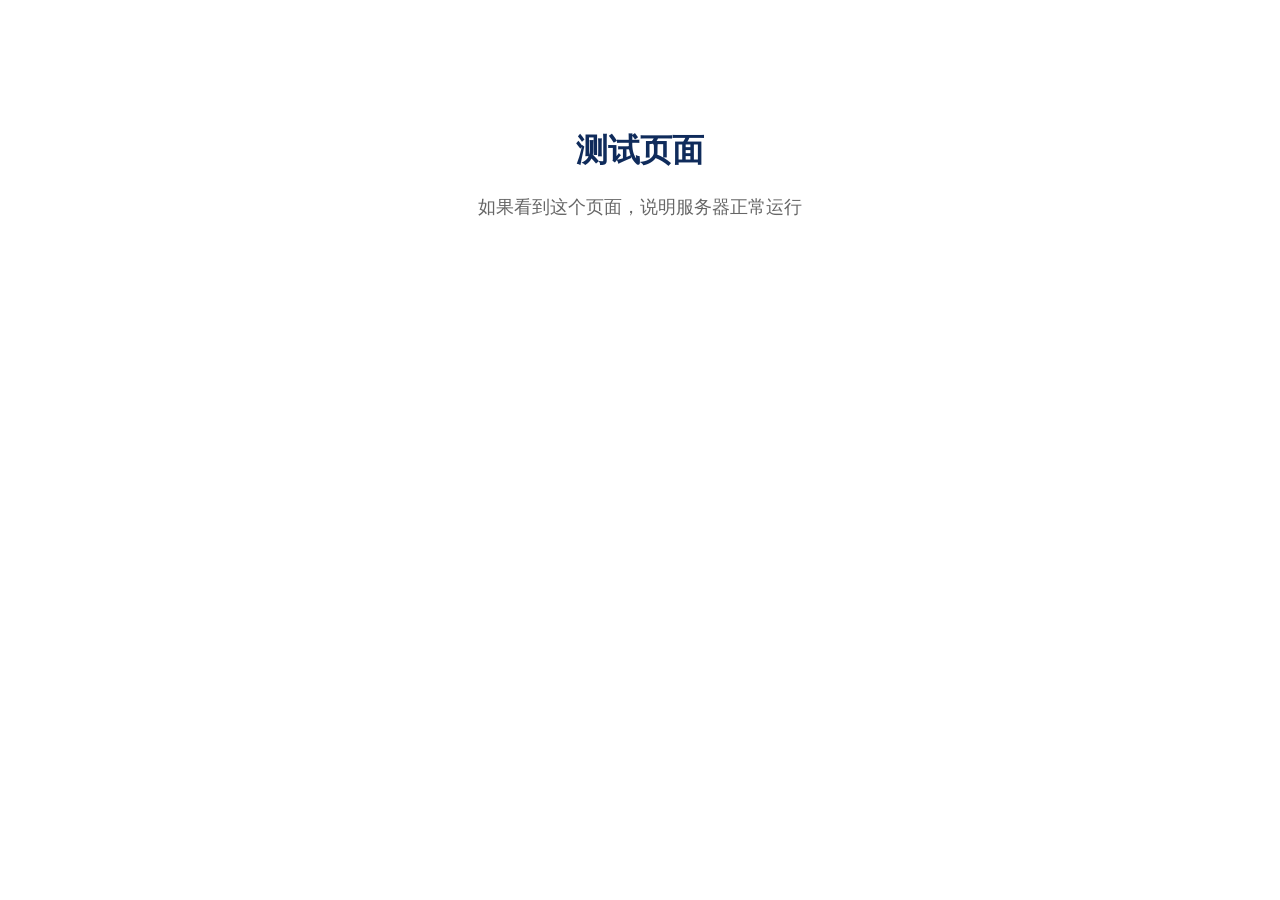
<file: MYSITE/test.html>
<!DOCTYPE html>
<html lang="zh-CN">
<head>
    <meta charset="UTF-8">
    <meta name="viewport" content="width=device-width, initial-scale=1.0">
    <title>测试页面</title>
    <style>
        body {
            font-family: Arial, sans-serif;
            text-align: center;
            padding: 100px;
        }
        h1 {
            color: #0F2B5B;
        }
        p {
            font-size: 18px;
            color: #666;
        }
    </style>
</head>
<body>
    <h1>测试页面</h1>
    <p>如果看到这个页面，说明服务器正常运行</p>
</body>
</html>
</file>
